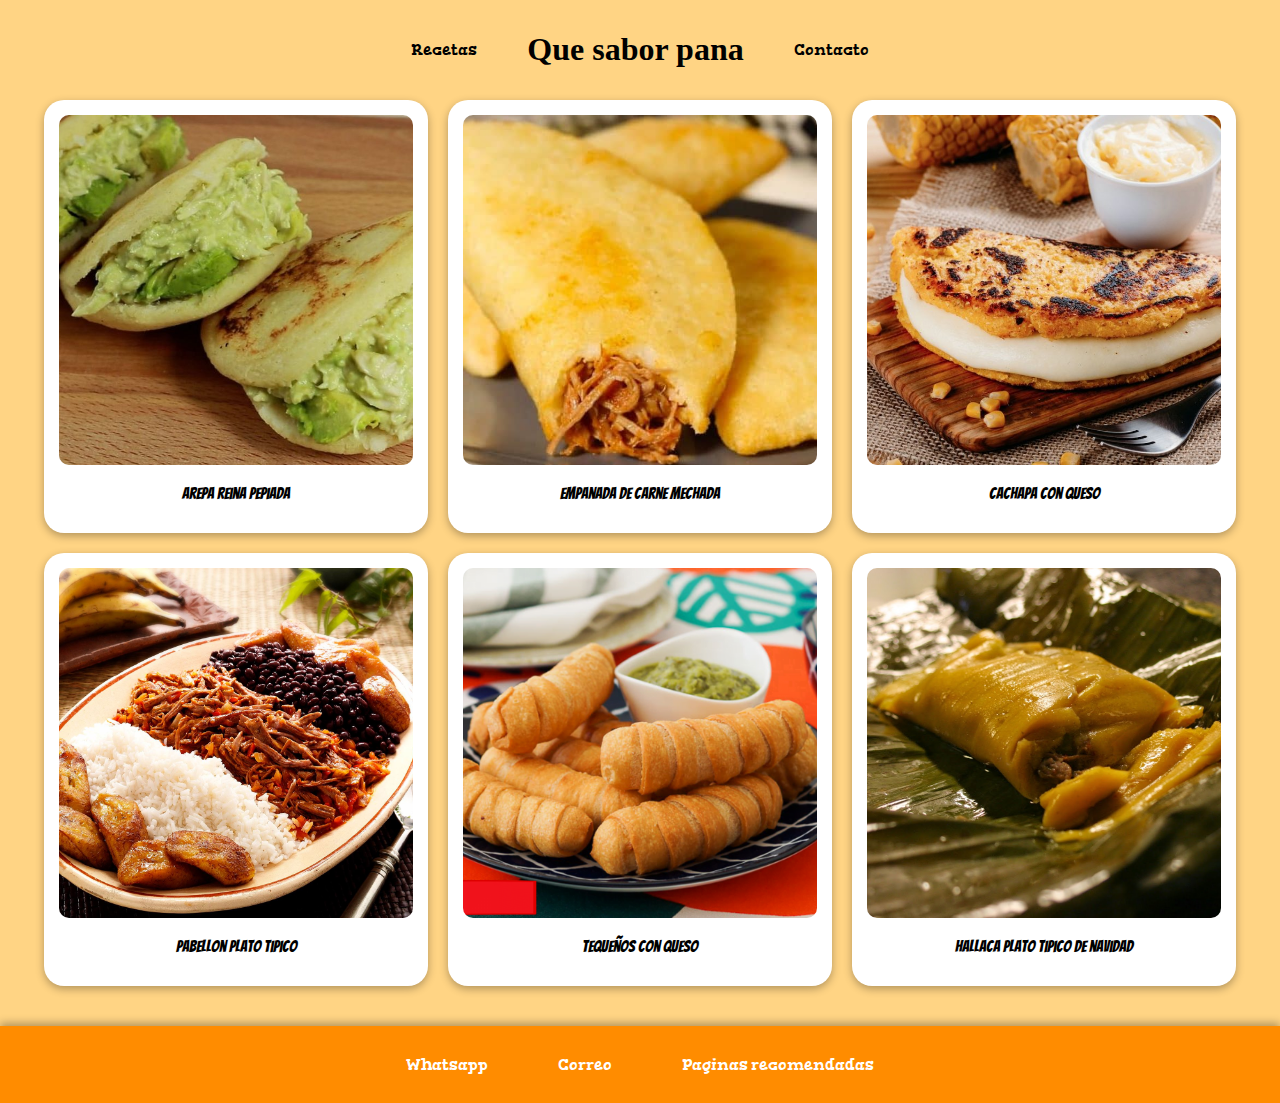
<file: index.html>
<!DOCTYPE html>
<html lang="es">
<head>
    <meta charset="UTF-8">
    <meta name="viewport" content="width=device-width, initial-scale=1.0">
    <meta name="description" content="comida barata de venezuela en madrid">
    <meta name="subject" content="comida venezolana barata">
    <meta name="meta" content="comida venezolana madrid">
    <meta name="meta" content="arepas">
    <meta name="lenguaje" content="español"> 
    <meta name="google-site-verification" content="lFz3gPcVx4a1f7v2nFZDGghhikL9WV9iJjgHAWcmXso" />
    <meta name="keywords" content="arepa,madrid,comida,venezolana,venezuela,barata">
    <meta name="robots" content="index,follow">
    <link rel="canonical" href="https://miguelangeldiazz.github.io">
    <link rel="stylesheet" href="index.css">
    <link rel="preconnect" href="https://fonts.googleapis.com">
    <link rel="preconnect" href="https://fonts.gstatic.com" crossorigin>
    <link href="https://fonts.googleapis.com/css2?family=Bangers&display=swap" rel="stylesheet">
    <link href="https://fonts.googleapis.com/css2?family=Gorditas:wght@400;700&display=swap" rel="stylesheet">
    <script type="application/ld+json">  
{ 
  "@context": "https://schema.org", 
  "@type": "BreadcrumbList", 
  "itemListElement": [ 
    { 
      "@type": "ListItem", 
      "position": 1, 
      "name": "Inicio", 
      "item": "https://miguelangeldiazz.github.io/index.html" 
    }
 ]
}
    </script>
    <title>Mi Pagina web</title>
    <!--Las keywords son ignoradas por Google y la mayoria de los buscadores-->
</head>
<body>
    <header>
        <nav>
            <ol>
                <li>Recetas</li>
                <h1>Que sabor pana</h1>
                <li>Contacto</li>
            </ol>
        </nav>
    </header>
<main>
    <section>
        <article>
            <a href="arepareina.html"><img src="./Imagenes/arepa reina.jpeg" alt="Arepa reina pepiada" width="20%"></a>
            <p>Arepa reina pepiada</p>
        </article>
        <article>
            <a href="empanada.html"><img src="./Imagenes/Empanada.jpg" alt="Empanada de carne mechada" width="20%"></a>
            <p>Empanada de carne mechada</p>
        </article>    
        <article>
            <a href="cachapa.html"><img src="./Imagenes/cachapa.jpg" alt="Cachapa con queso" width="20%"></a>
            <p>Cachapa con queso</p>
        </article>
        <article>
            <a href="pabellon.html"><img src="./Imagenes/pabellon.jpg" alt="pabellon carne, arroz, frijoles, tajadas de platano" width="20%"></a>
            <p>Pabellon plato tipico</p>
        </article>
        <article>
            <a href="tequeños.html"><img src="./Imagenes/tequeños.png" alt="Tequeños con queso" width="17%"></a>
            <p>Tequeños con queso</p>
        </article>
        <article>
            <a href="hallaca.html"><img src="./Imagenes/Hallaca.jpg" alt="Hallaca plato navideño" width="20%"></a>
            <p>Hallaca plato tipico de navidad</p>
        </article>
    </section>
</main>
</body>
<footer>
    <nav>
        <ol>
            <li>Whatsapp</li>
            <li>Correo</li>
            <li>Paginas recomendadas</li>
        </ol>
    </nav>
</footer> 

</html>
</file>
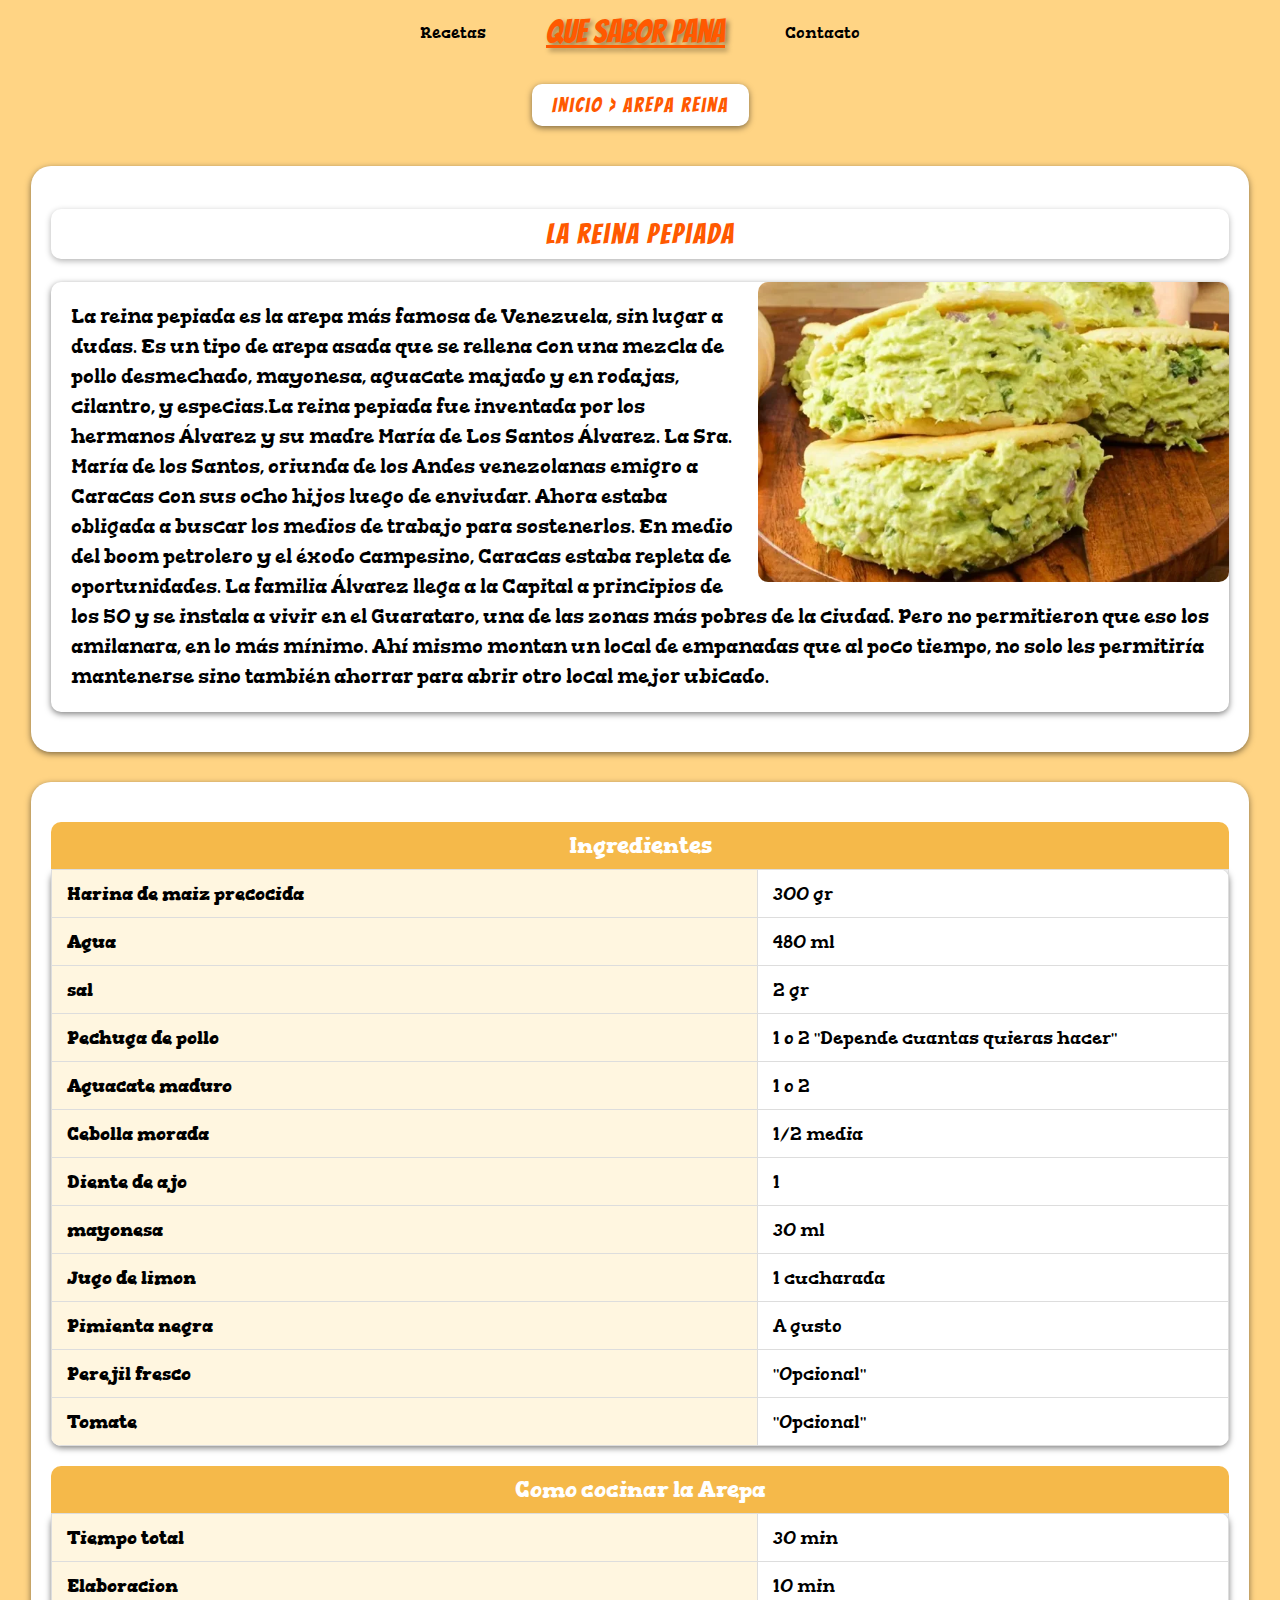
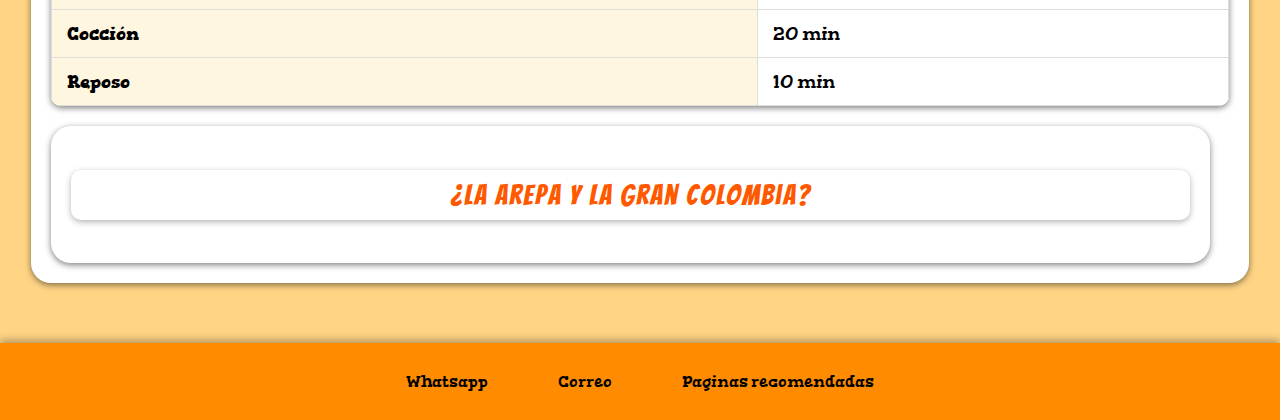
<file: arepareina.html>
<!DOCTYPE html>
<html lang="es">
<head>
    <meta charset="UTF-8">
    <meta name="viewport" content="width=device-width, initial-scale=1.0">
    <meta name="description" content="comida barata de venezuela en madrid">
    <meta name="subject" content="comida venezolana barata">
    <meta name="meta" content="comida venezolana madrid">
    <meta name="meta" content="arepas">
    <meta name="lenguaje" content="español"> 
    <meta name="keywords" content="arepa,madrid,comida,venezolana,venezuela,barata">
    <meta name="robots" content="index,follow">
    <link rel="canonical" href="https://miguelangeldiazz.github.io">
    <link rel="stylesheet" href="indexarepa.css">
    <link rel="preconnect" href="https://fonts.googleapis.com">
    <link rel="preconnect" href="https://fonts.gstatic.com" crossorigin>
    <link href="https://fonts.googleapis.com/css2?family=Bangers&display=swap" rel="stylesheet">
    <link href="https://fonts.googleapis.com/css2?family=Gorditas:wght@400;700&display=swap" rel="stylesheet">
    <link rel="icon" href="favicon.ico" type="image/x-icon">
    <script type="application/ld+json">
    {
        "@context": "https://schema.org",
        "@type": "WebPage",
        "name": "Arepa Reina Pepiada",
        "url": "https://miguelangeldiazz.github.io/arepareina.html",
        "description": "Receta completa de la Arepa Reina Pepiada, un clásico venezolano con pollo, aguacate y mayonesa.",
        "inLanguage": "es",
        "about": "Receta de Arepa Reina Pepiada.",
    }
    </script>
    <script type="application/ld+json">
    {
        "@context": "https://schema.org",
        "@type": "BreadcrumbList",
        "itemListElement": [
    {
        "@type": "ListItem",
        "position": 1,
        "name": "Inicio",
        "item": "https://miguelangeldiazz.github.io/"
    },
    {
        "@type": "ListItem",
        "position": 2,
        "name": "Arepa Reina Pepiada",
        "item": "https://miguelangeldiazz.github.io/arepareina.html"
    }
    ]
}
</script>
    <title>Arepa reina</title>
</head>
<body>
    <header>
        <nav>
            <ol>
                <li>Recetas</li>
                <li class="titulo"><a href="index.html">Que sabor pana</a></li>
                <li>Contacto</li>
            </ol>
        </nav>
    </header>
    <main>
        <nav class="breadcrumbs">
                <a href="https://miguelangeldiazz.github.io/">Inicio ></a> 
                <a href="https://miguelangeldiazz.github.io/arepareina.html"> Arepa reina</a> 
        </nav>
        <section>
            <article>
            <h2>La reina pepiada</h2>
            <img src="./Imagenes/reina2.webp" alt="REINA PEPIADA" width="20%">
            <p>La reina pepiada es la arepa más famosa de Venezuela, sin lugar a dudas. Es un tipo de arepa asada que se rellena con una mezcla de pollo desmechado, mayonesa, aguacate majado y en rodajas, cilantro, y especias.La reina pepiada fue inventada por los hermanos Álvarez y su madre María de Los Santos Álvarez. La Sra. María de los Santos, oriunda de los Andes venezolanas emigro a Caracas con sus ocho hijos luego de enviudar. Ahora estaba obligada a buscar los medios de trabajo para sostenerlos. En medio del boom petrolero y el éxodo campesino, Caracas estaba repleta de oportunidades. La familia Álvarez llega a la Capital a principios de los 50 y se instala a vivir en el Guarataro, una de las zonas más pobres de la ciudad. Pero no permitieron que eso los amilanara, en lo más mínimo. Ahí mismo montan un local de empanadas que al poco tiempo, no solo les permitiría mantenerse sino también ahorrar para abrir otro local mejor ubicado.</p>
            </article>
            <article>
                <table>
                    <caption>Ingredientes</caption>
                    <tr>
                        <th>Harina de maiz precocida</th>
                        <td>300 gr</td>
                    </tr>
                    <tr>
                        <th>Agua</th>
                        <td>480 ml</td>
                    </tr>
                    <tr>
                        <th>sal</th>
                        <td>2 gr</td>
                    </tr>
                    <tr>
                        <th>Pechuga de pollo</th>
                        <td>1 o 2 "Depende cuantas quieras hacer"</td>
                    </tr>
                    <tr>
                        <th>Aguacate maduro</th>
                        <td>1 o  2</td>
                    </tr>
                    <tr>
                        <th>Cebolla morada</th>
                        <td>1/2 media</td>
                    </tr>
                    <tr>
                        <th>Diente de ajo</th>
                        <td>1</td>
                    </tr>
                    <tr>
                        <th>mayonesa</th>
                        <td>30 ml</td>
                    </tr>
                    <tr>
                        <th>Jugo de limon</th>
                        <td>1 cucharada</td>
                    </tr><tr>
                        <th>Pimienta negra</th>
                        <td>A gusto</td>
                    </tr><tr>
                        <th>Perejil fresco</th>
                        <td>"Opcional"</td>
                    </tr><tr>
                        <th>Tomate</th>
                        <td>"Opcional"</td>
                    </tr>
                </table>
                <table>
                    <caption>Como cocinar la Arepa</caption>
                     <tr>
                        <th>Tiempo total</th>
                        <td>30 min</td>
                    </tr>
                     <tr>
                        <th>Elaboracion</th>
                        <td>10 min</td>
                    </tr>
                     <tr>
                        <th>Cocción</th>
                        <td>20 min</td>
                    </tr>
                    <tr>
                        <th>Reposo</th>
                        <td>10 min</td>
                    </tr>
                </table>
                <article>
                    <h2><a href="saberarepa.html">¿La arepa y la gran colombia?</a></h2>
                </article>
            </article>
        </section>
    </main>
    <footer>
    <nav>
        <ol>
            <li>Whatsapp</li>
            <li>Correo</li>
            <li>Paginas recomendadas</li>
        </ol>
</footer>
</body>
</html>
</file>
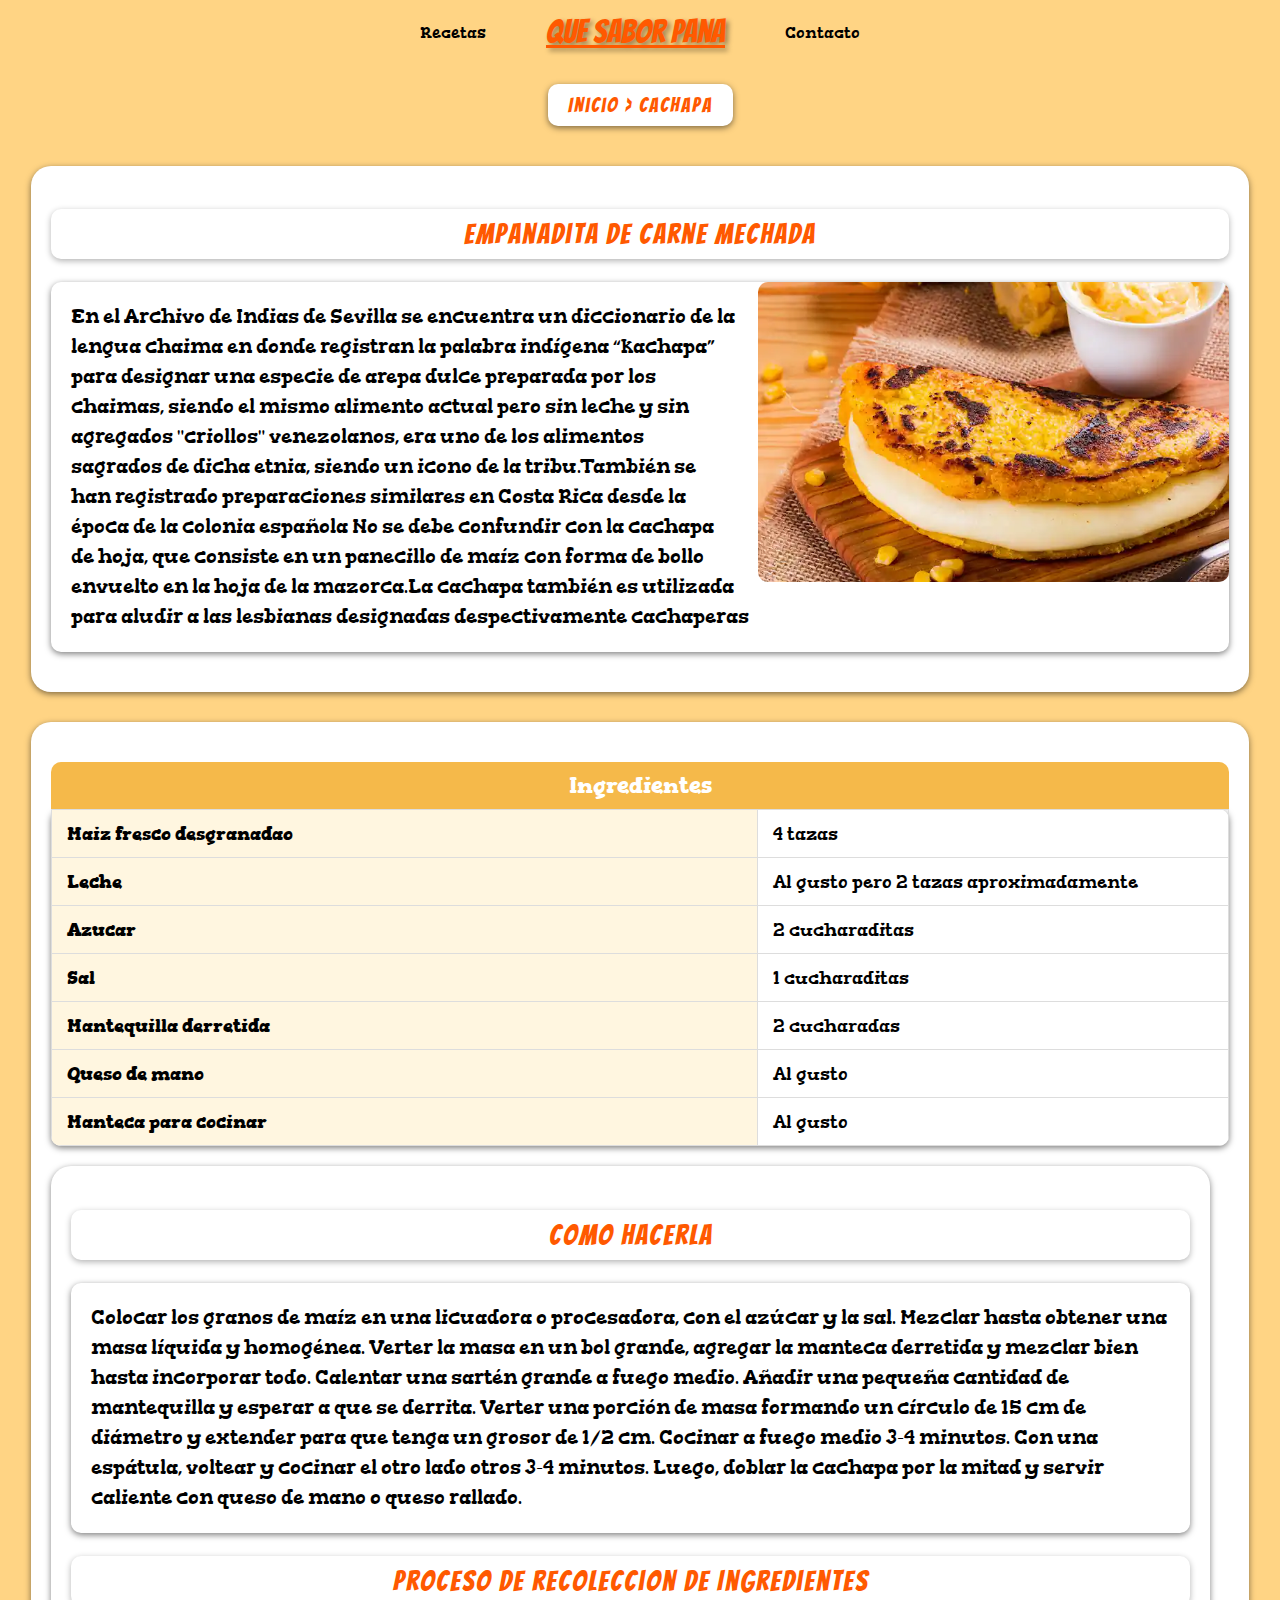
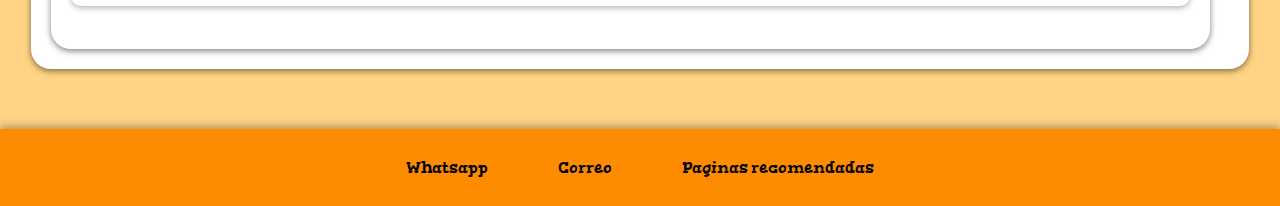
<file: cachapa.html>
<!DOCTYPE html>
<html lang="es">
<head>
    <meta charset="UTF-8">
    <meta name="viewport" content="width=device-width, initial-scale=1.0">
    <meta name="description" content="comida barata de venezuela en madrid">
    <meta name="subject" content="comida venezolana barata">
    <meta name="meta" content="comida venezolana madrid">
    <meta name="meta" content="arepas">
    <meta name="lenguaje" content="español"> 
    <meta name="keywords" content="arepa,madrid,comida,venezolana,venezuela,barata">
    <meta name="robots" content="index,follow">
    <link rel="canonical" href="index.html">
    <link rel="stylesheet" href="indexarepa.css">
    <link rel="canonical" href="https://miguelangeldiazz.github.io">
    <link rel="preconnect" href="https://fonts.googleapis.com">
    <link rel="preconnect" href="https://fonts.gstatic.com" crossorigin>
    <link href="https://fonts.googleapis.com/css2?family=Bangers&display=swap" rel="stylesheet">
    <link href="https://fonts.googleapis.com/css2?family=Gorditas:wght@400;700&display=swap" rel="stylesheet">
    <link rel="icon" href="favicon.ico" type="image/x-icon">
    <script type="application/ld+json">
{
    "@context": "https://schema.org",
    "@type": "WebPage",
    "name": "Cachapa con queso de mano",
    "url": "https://miguelangeldiazz.github.io/empanada.html",
    "description": "Cómo preparar una cachapa de maiz tierno con queso de mano.",
    "inLanguage": "es",
    "about": "Receta de la cachapa con queso tierno.",
}
    </script>
    <script type="application/ld+json">
    {
        "@context": "https://schema.org",
        "@type": "BreadcrumbList",
        "itemListElement": [
    {
        "@type": "ListItem",
        "position": 1,
        "name": "Inicio",
        "item": "https://miguelangeldiazz.github.io/"
    },
    {
        "@type": "ListItem",
        "position": 2,
        "name": "Arepa Reina Pepiada",
        "item": "https://miguelangeldiazz.github.io/arepareina.html"
    },
    {
        "@type": "ListItem",
        "position": 3,
        "name": "Simbolo arepa",
        "item": "https://miguelangeldiazz.github.io/saberarepa.html"
    },
    {
        "@type": "ListItem",
        "position": 4,
        "name": "empanada de carne mechada",
        "item": "https://miguelangeldiazz.github.io/empanada.html"
    },
    {
        "@type": "ListItem",
        "position": 5,
        "name": "beneficios de la harina de maiz",
        "item": "https://miguelangeldiazz.github.io/saberempanada.html"
    },
    {
        "@type": "ListItem",
        "position": 6,
        "name": "cachapa con queso",
        "item": "https://miguelangeldiazz.github.io/cachapa.html"
    }
    ]
}
    </script>
    <title>Cachapa con queso</title>
    
</head>
<body>
    <header>
        <nav>
            <ol>
                <li>Recetas</li>
                <li class="titulo"><a href="index.html">Que sabor pana</a></li>
                <li>Contacto</li>
            </ol>
        </nav>
    </header>
    <main>
        <nav class="breadcrumbs">
                <a href="https://miguelangeldiazz.github.io/">Inicio ></a> 
                <a href="https://miguelangeldiazz.github.io/cachapa.html"> Cachapa </a> 
        </nav>
        <section>
            <article>
            <h2>Empanadita de carne mechada</h2>
            <img src="./Imagenes/cachapa2.webp" alt="REINA PEPIADA" width="20%">
            <p>En el Archivo de Indias de Sevilla se encuentra un diccionario de la lengua chaima en donde registran la palabra indígena “kachapa” para designar una especie de arepa dulce preparada por los chaimas, siendo el mismo alimento actual pero sin leche y sin agregados "criollos" venezolanos, era uno de los alimentos sagrados de dicha etnia, siendo un icono de la tribu.También se han registrado preparaciones similares en Costa Rica desde la época de la colonia española No se debe confundir con la cachapa de hoja, que consiste en un panecillo de maíz con forma de bollo envuelto en la hoja de la mazorca.La cachapa también es utilizada para aludir a las lesbianas designadas despectivamente cachaperas</p>
        </article>
            <article>
                <table>
                    <caption>Ingredientes</caption>
                    <tr>
                        <th>Maiz fresco desgranadao</th>
                        <td>4 tazas</td>
                    </tr>
                    <tr>
                        <th>Leche</th>
                        <td>Al gusto pero 2 tazas aproximadamente</td>
                    </tr>
                    <tr>
                        <th>Azucar</th>
                        <td>2 cucharaditas</td>
                    </tr>
                    <tr>
                        <th>Sal</th>
                        <td>1 cucharaditas</td>
                    </tr>
                    <tr>
                        <th>Mantequilla derretida</th>
                        <td>2 cucharadas</td>
                    </tr>
                    <tr>
                        <th>Queso de mano</th>
                        <td>Al gusto</td>
                    </tr>
                    <tr>
                        <th>Manteca para cocinar</th>
                        <td>Al gusto</td>
                    </tr>
                </table>
                <article>
                    <h2>Como hacerla</h2>
                    <p>Colocar los granos de maíz en una licuadora o procesadora, con el azúcar y la sal. Mezclar hasta obtener una masa líquida y homogénea. Verter la masa en un bol grande, agregar la manteca derretida y mezclar bien hasta incorporar todo. Calentar una sartén grande a fuego medio. Añadir una pequeña cantidad de mantequilla y esperar a que se derrita. Verter una porción de masa formando un círculo de 15 cm de diámetro y extender para que tenga un grosor de  1/2 cm. Cocinar a fuego medio 3-4 minutos. Con una espátula, voltear y cocinar el otro lado otros 3-4 minutos. Luego, doblar la cachapa por la mitad y servir caliente con queso de mano o queso rallado. </p>
                    <h2 class="saber"><a href="sabercachapa.html">proceso de recoleccion de Ingredientes</a></h2>
                </article>
            </article>
        </section>
    </main>
    <footer>
    <nav>
        <ol>
            <li>Whatsapp</li>
            <li>Correo</li>
            <li>Paginas recomendadas</li>
        </ol>
</footer>
</body>

</html>
</file>
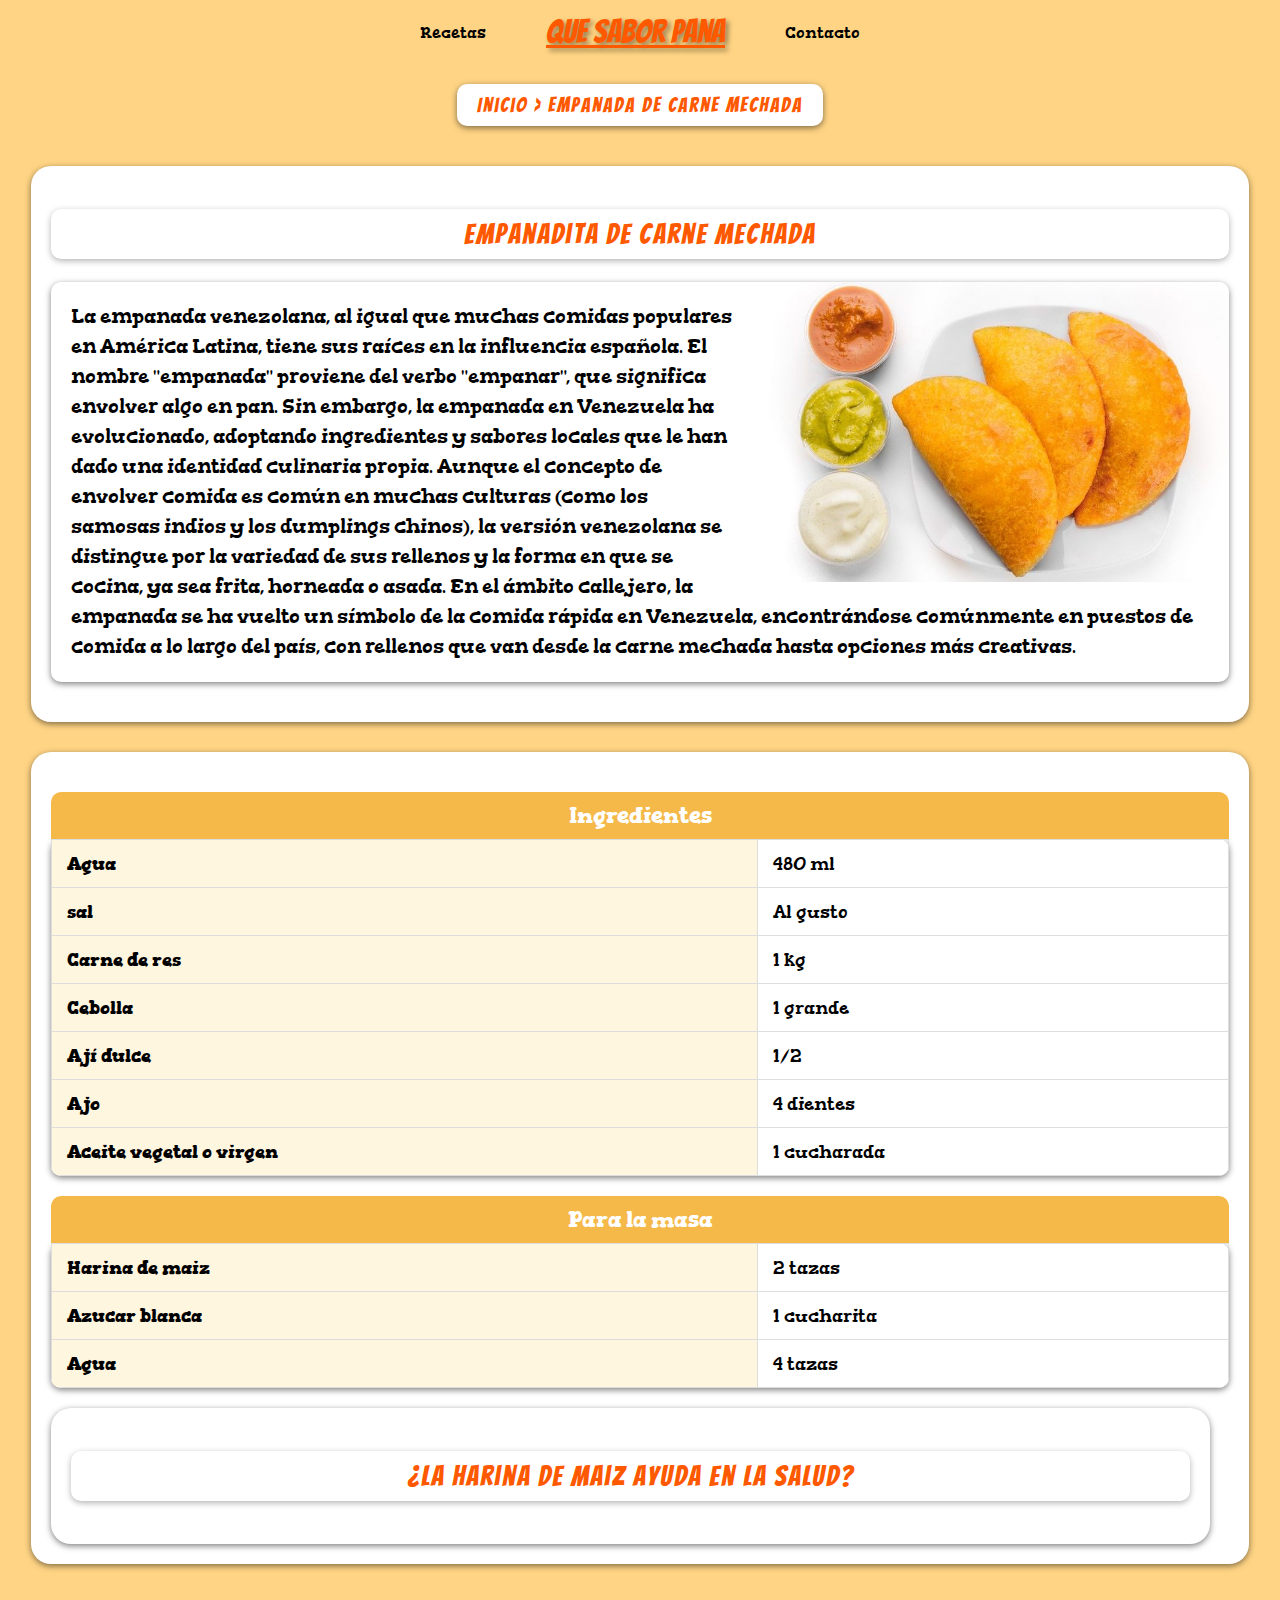
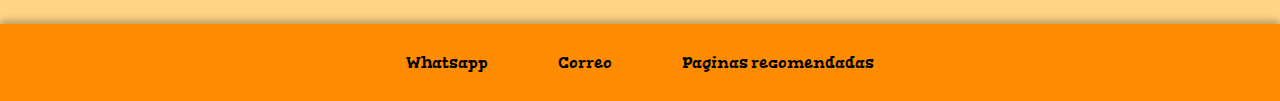
<file: empanada.html>
<!DOCTYPE html>
<html lang="es">
<head>
    <meta charset="UTF-8">
    <meta name="viewport" content="width=device-width, initial-scale=1.0">
    <meta name="description" content="comida barata de venezuela en madrid">
    <meta name="subject" content="comida venezolana barata">
    <meta name="meta" content="comida venezolana madrid">
    <meta name="meta" content="arepas">
    <meta name="lenguaje" content="español"> 
    <meta name="keywords" content="arepa,madrid,comida,venezolana,venezuela,barata">
    <meta name="robots" content="index,follow">
    <link rel="canonical" href="https://miguelangeldiazz.github.io">
    <link rel="stylesheet" href="indexarepa.css">
    <link rel="preconnect" href="https://fonts.googleapis.com">
    <link rel="preconnect" href="https://fonts.gstatic.com" crossorigin>
    <link href="https://fonts.googleapis.com/css2?family=Bangers&display=swap" rel="stylesheet">
    <link href="https://fonts.googleapis.com/css2?family=Gorditas:wght@400;700&display=swap" rel="stylesheet">
    <link rel="icon" href="favicon.ico" type="image/x-icon">
    <script type="application/ld+json">
{
    "@context": "https://schema.org",
    "@type": "WebPage",
    "name": "Empanada de carne mechada",
    "url": "https://miguelangeldiazz.github.io/empanada.html",
    "description": "Cómo preparar una empanada venezolana de carne mechada.",
    "inLanguage": "es",
    "keywords": "empanada venezolana, empanada de carne mechada, recetas venezolanas",
    "about": "Receta de empanada venezolana de carne mechada.",
}
    </script>
    <script type="application/ld+json">
    {
        "@context": "https://schema.org",
        "@type": "BreadcrumbList",
        "itemListElement": [
    {
        "@type": "ListItem",
        "position": 1,
        "name": "Inicio",
        "item": "https://miguelangeldiazz.github.io/"
    },
    {
        "@type": "ListItem",
        "position": 2,
        "name": "Arepa Reina Pepiada",
        "item": "https://miguelangeldiazz.github.io/arepareina.html"
    },
    {
        "@type": "ListItem",
        "position": 3,
        "name": "Simbolo arepa",
        "item": "https://miguelangeldiazz.github.io/saberarepa.html"
    },
    {
        "@type": "ListItem",
        "position": 4,
        "name": "empanada de carne mechada",
        "item": "https://miguelangeldiazz.github.io/empanada.html"
    }
    ]
}
</script>
<title>Empanada de mechada</title>
</head>
<body>
    <header>
        <nav>
            <ol>
                <li>Recetas</li>
                <li class="titulo"><a href="index.html">Que sabor pana</a></li>
                <li>Contacto</li>
            </ol>
        </nav>
    </header>
    <main>
        <nav class="breadcrumbs">
                <a href="https://miguelangeldiazz.github.io/">Inicio ></a> 
                <a href="https://miguelangeldiazz.github.io/empanada.html"> Empanada de carne mechada </a> 

        </nav>
        <section>
            <article>
            <h2>Empanadita de carne mechada</h2>
            <img src="./Imagenes/empanadasss.jpg" alt="REINA PEPIADA" width="20%">
            <p>La empanada venezolana, al igual que muchas comidas populares en América Latina, tiene sus raíces en la influencia española. El nombre "empanada" proviene del verbo "empanar", que significa envolver algo en pan. Sin embargo, la empanada en Venezuela ha evolucionado, adoptando ingredientes y sabores locales que le han dado una identidad culinaria propia. Aunque el concepto de envolver comida es común en muchas culturas (como los samosas indios y los dumplings chinos), la versión venezolana se distingue por la variedad de sus rellenos y la forma en que se cocina, ya sea frita, horneada o asada. En el ámbito callejero, la empanada se ha vuelto un símbolo de la comida rápida en Venezuela, encontrándose comúnmente en puestos de comida a lo largo del país, con rellenos que van desde la carne mechada hasta opciones más creativas.</p>
            </article>
            <article>
                <table>
                    <caption>Ingredientes</caption>
                    <tr>
                        <th>Agua</th>
                        <td>480 ml</td>
                    </tr>
                    <tr>
                        <th>sal</th>
                        <td>Al gusto</td>
                    </tr>
                    <tr>
                        <th>Carne de res</th>
                        <td>1 kg</td>
                    </tr>
                    <tr>
                        <th>Cebolla</th>
                        <td>1 grande</td>
                    </tr>
                    <tr>
                        <th>Ají dulce</th>
                        <td>1/2</td>
                    </tr>
                    <tr>
                        <th>Ajo</th>
                        <td>4 dientes</td>
                    </tr>
                    <tr>
                        <th>Aceite vegetal o virgen</th>
                        <td>1 cucharada</td>
                    </tr>
                    <tr>
                </table>
                <table>
                    <caption>Para la masa</caption>
                    <tr>
                        <th>Harina de maiz</th>
                        <td>2 tazas</td>
                    </tr>
                    <tr>
                        <th>Azucar blanca</th>
                        <td>1 cucharita</td>
                    </tr>
                    <tr>
                        <th>Agua</th>
                        <td>4 tazas</td>
                    </tr>
                </table>
                <article>
                    <h2><a href="saberempanada.html">¿La harina de maiz ayuda en la salud?</a></h2>
                </article>
            </article>
        </section>
    </main>
    <footer>
    <nav>
        <ol>
            <li>Whatsapp</li>
            <li>Correo</li>
            <li>Paginas recomendadas</li>
        </ol>
</footer>
</body>
</html>
</file>
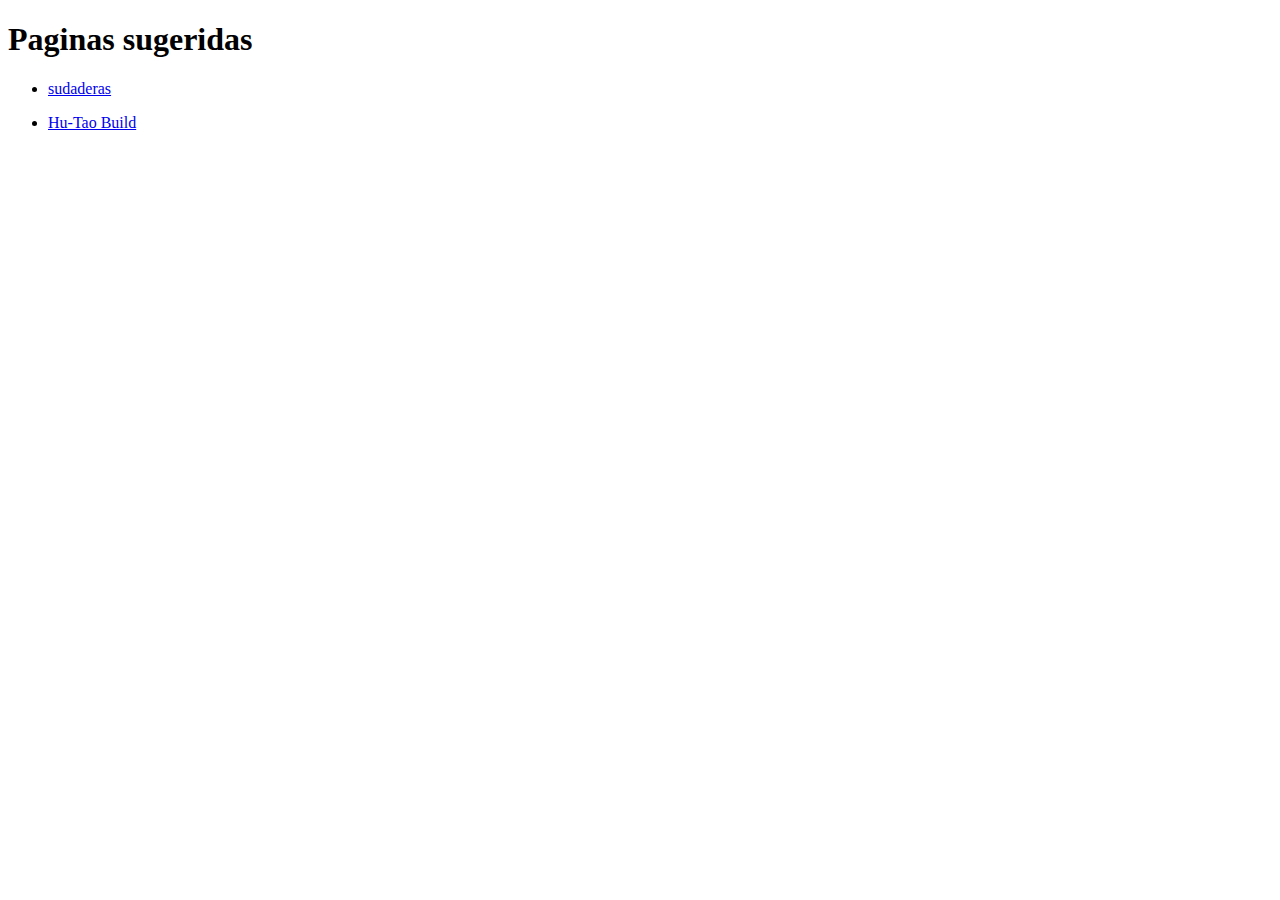
<file: enlace.html>
<!DOCTYPE html>
<html lang="es">
<head>
    <meta charset="UTF-8">
    <meta name="viewport" content="width=device-width, initial-scale=1.0">
    <title>Enlaces</title>
</head>
<h1>Paginas sugeridas</h1>
<nav>
    <ul>
        <li><a href="https://hylankarcenty1.github.io/">sudaderas</a></li>
    </ul>
    <ul>
        <li><a href="https://yoelabr.github.io/">Hu-Tao Build</a></li>
    </ul>
</nav>
<body>
    
</body>
</html>
</file>
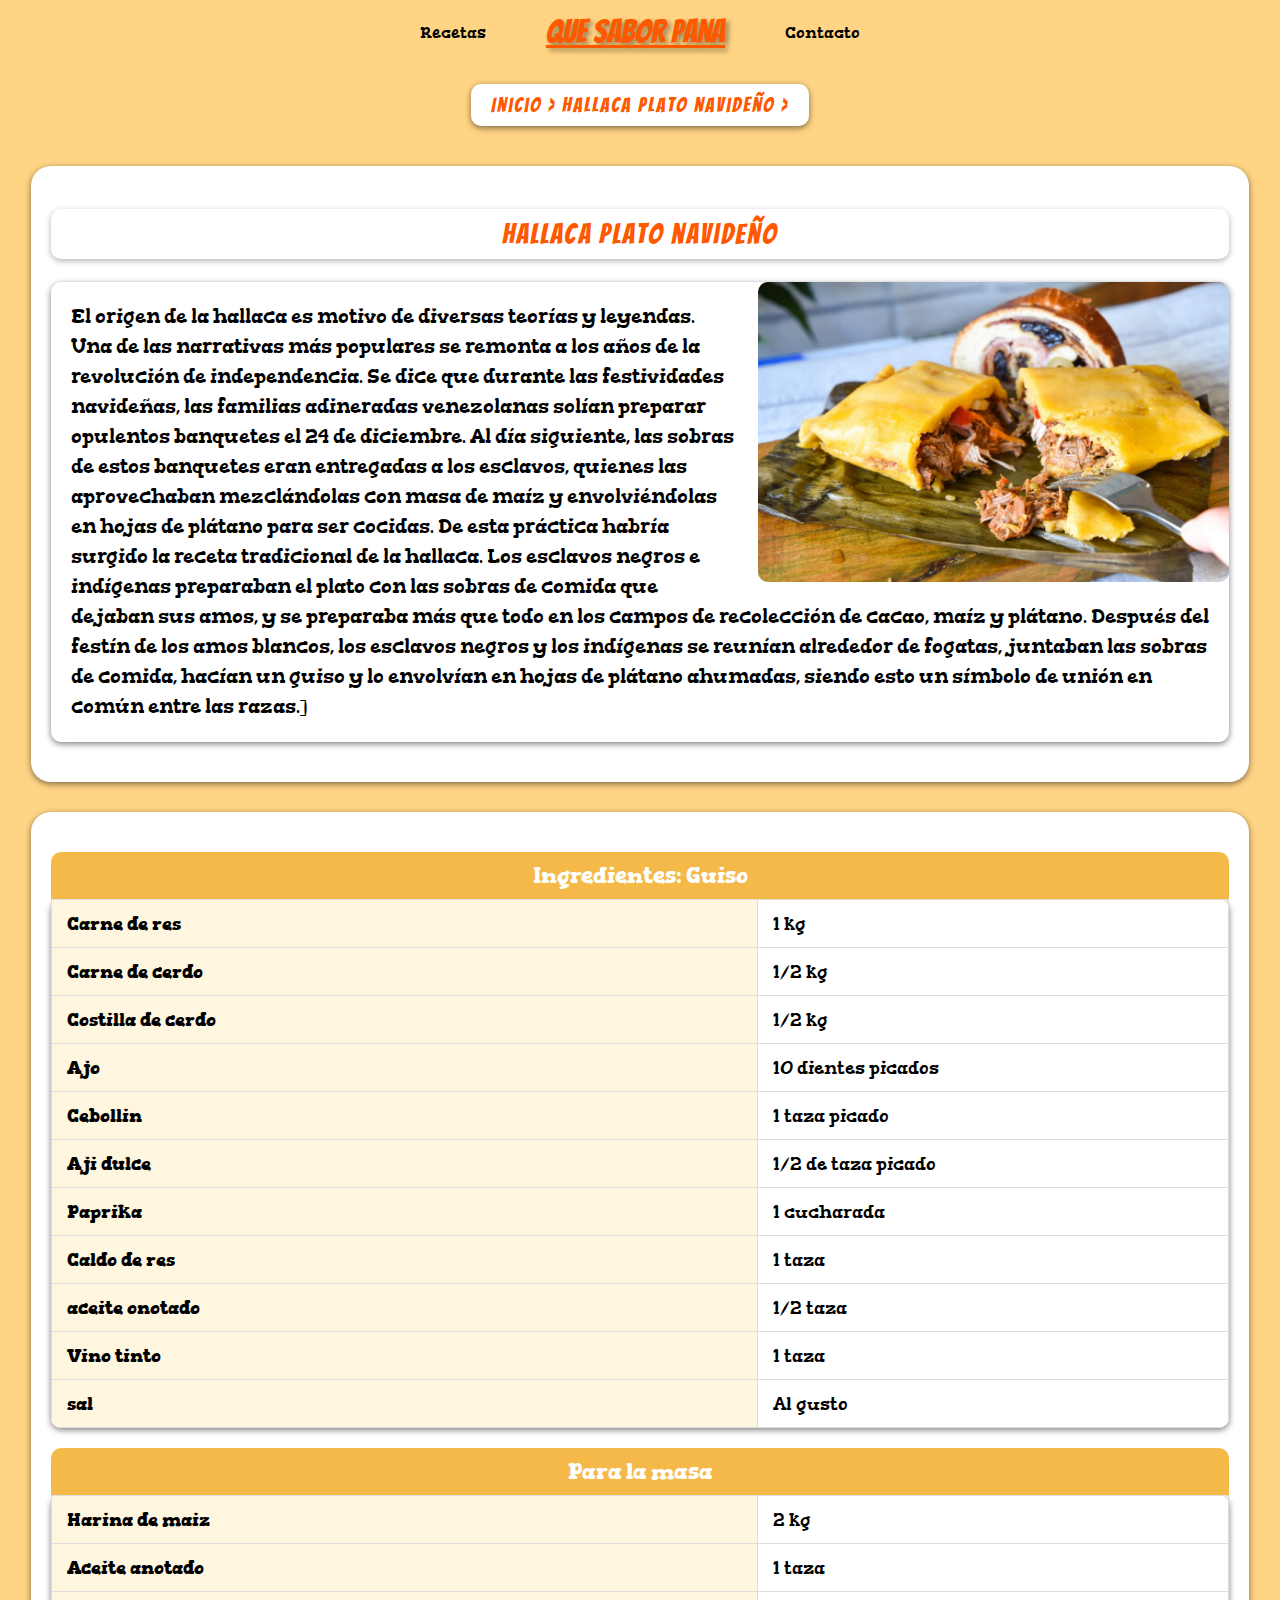
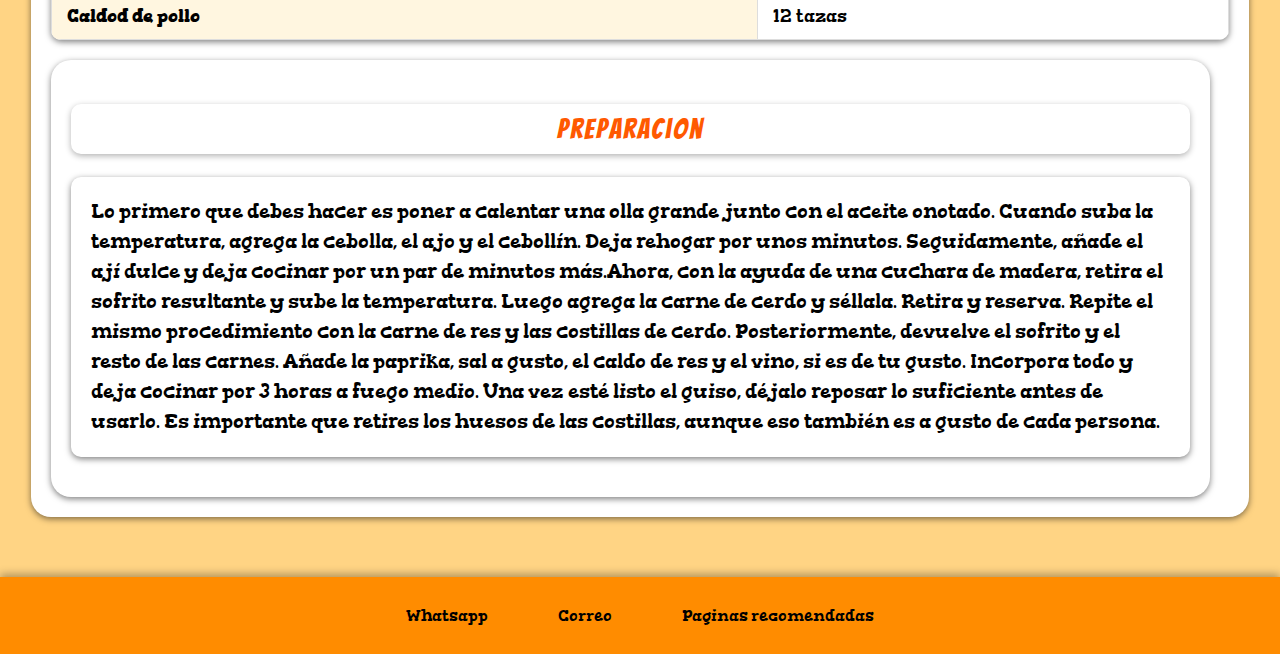
<file: hallaca.html>
<!DOCTYPE html>
<html lang="es">
<head>
    <meta charset="UTF-8">
    <meta name="viewport" content="width=device-width, initial-scale=1.0">
    <meta name="description" content="comida barata de venezuela en madrid">
    <meta name="subject" content="comida venezolana barata">
    <meta name="meta" content="comida venezolana madrid">
    <meta name="meta" content="arepas">
    <meta name="lenguaje" content="español"> 
    <meta name="keywords" content="arepa,madrid,comida,venezolana,venezuela,barata">
    <meta name="robots" content="index,follow">
    <link rel="canonical" href="https://miguelangeldiazz.github.io">
    <link rel="stylesheet" href="indexarepa.css">
    <link rel="preconnect" href="https://fonts.googleapis.com">
    <link rel="preconnect" href="https://fonts.gstatic.com" crossorigin>
    <link href="https://fonts.googleapis.com/css2?family=Bangers&display=swap" rel="stylesheet">
    <link href="https://fonts.googleapis.com/css2?family=Gorditas:wght@400;700&display=swap" rel="stylesheet">
    <link rel="icon" href="favicon.ico" type="image/x-icon">
    <script type="application/ld+json">
{
    "@context": "https://schema.org",
    "@type": "WebPage",
    "name": "Hallaca, Plato navideño",
    "url": "https://miguelangeldiazz.github.io/empanada.html",
    "description": "Cómo preparar e ingredientes para hacer una hallaca.",
    "inLanguage": "es",
    "keywords": "hallaca venezolana, Plato tipico navideño, recetas venezolanas.",
    "about": "Receta de plato tipico navideño hallaca",
}
    </script>
    <script type="application/ld+json">
    {
        "@context": "https://schema.org",
        "@type": "BreadcrumbList",
        "itemListElement": [
    {
        "@type": "ListItem",
        "position": 1,
        "name": "Inicio",
        "item": "https://miguelangeldiazz.github.io/"
    },
    {
        "@type": "ListItem",
        "position": 2,
        "name": "Arepa Reina Pepiada",
        "item": "https://miguelangeldiazz.github.io/arepareina.html"
    },
    {
        "@type": "ListItem",
        "position": 3,
        "name": "Simbolo arepa",
        "item": "https://miguelangeldiazz.github.io/saberarepa.html"
    },
    {
        "@type": "ListItem",
        "position": 4,
        "name": "empanada de carne mechada",
        "item": "https://miguelangeldiazz.github.io/empanada.html"
    },
    {
        "@type": "ListItem",
        "position": 5,
        "name": "beneficios de la harina de maiz",
        "item": "https://miguelangeldiazz.github.io/saberempanada.html"
    },
    {
        "@type": "ListItem",
        "position": 6,
        "name": "cachapa con queso",
        "item": "https://miguelangeldiazz.github.io/cachapa.html"
    },
    {
        "@type": "ListItem",
        "position": 7,
        "name": "Recoleccion de ingredientes",
        "item": "https://miguelangeldiazz.github.io/sabercachapa.html"
    },
    {
        "@type": "ListItem",
        "position": 8,
        "name": "Pabellon plato tipico",
        "item": "https://miguelangeldiazz.github.io/pabellon.html"
    },
    {
        "@type": "ListItem",
        "position": 9,
        "name": "Tequeño con queso",
        "item": "https://miguelangeldiazz.github.io/tequeños.html"
    },
    {
        "@type": "ListItem",
        "position": 10,
        "name": "Hallaca plato tipico navideño",
        "item": "https://miguelangeldiazz.github.io/hallaca.html"
    }
    ]
}
    </script>
    <title>Hallaca plato navideño</title>
</head>
<body>
    <header>
        <nav>
            <ol>
                <li>Recetas</li>
                <li class="titulo"><a href="index.html">Que sabor pana</a></li>
                <li>Contacto</li>
            </ol>
        </nav>
    </header>
    <main>
        <nav class="breadcrumbs">
                <a href="https://miguelangeldiazz.github.io/">Inicio ></a> 
                <a href="https://miguelangeldiazz.github.io/hallaca.html"> Hallaca plato navideño ></a> 
        </nav>
        <section>
            <article>
            <h2>Hallaca Plato navideño</h2>
            <img src="./Imagenes/hallaca2.webp" alt="REINA PEPIADA" width="20%">
            <p>El origen de la hallaca es motivo de diversas teorías y leyendas. Una de las narrativas más populares se remonta a los años de la revolución de independencia. Se dice que durante las festividades navideñas, las familias adineradas venezolanas solían preparar opulentos banquetes el 24 de diciembre. Al día siguiente, las sobras de estos banquetes eran entregadas a los esclavos, quienes las aprovechaban mezclándolas con masa de maíz y envolviéndolas en hojas de plátano para ser cocidas. De esta práctica habría surgido la receta tradicional de la hallaca. Los esclavos negros e indígenas preparaban el plato con las sobras de comida que dejaban sus amos, y se preparaba más que todo en los campos de recolección de cacao, maíz y plátano. Después del festín de los amos blancos, los esclavos negros y los indígenas se reunían alrededor de fogatas, juntaban las sobras de comida, hacían un guiso y lo envolvían en hojas de plátano ahumadas, siendo esto un símbolo de unión en común entre las razas.]</p>
            </article>
            <article>
                <table>
                    <caption>Ingredientes: Guiso</caption>
                    <tr>
                        <th>Carne de res</th>
                        <td>1 kg</td>
                    </tr>
                    <tr>
                        <th>Carne de cerdo</th>
                        <td>1/2 kg</td>
                    </tr>
                    <tr>
                        <th>Costilla de cerdo</th>
                        <td>1/2 kg</td>
                    </tr>
                    <tr>
                        <th>Ajo</th>
                        <td>10 dientes picados</td>
                    </tr>
                    <tr>
                        <th>Cebollin</th>
                        <td>1 taza picado</td>
                    </tr>
                    <tr>
                        <th>Aji dulce</th>
                        <td>1/2 de taza picado</td>
                    </tr>
                    <tr>
                        <th>Paprika</th>
                        <td>1 cucharada</td>
                    </tr>
                     <tr>
                        <th>Caldo de res</th>
                        <td>1 taza</td>
                    </tr> <tr>
                        <th>aceite onotado</th>
                        <td>1/2 taza</td>
                    </tr> <tr>
                        <th>Vino tinto</th>
                        <td>1 taza</td>
                    </tr>
                     <tr>
                        <th>sal</th>
                        <td>Al gusto</td>
                    </tr>
                </table>
                <table>
                    <caption>Para la masa</caption>
                    <tr>
                        <th>Harina de maiz</th>
                        <td>2 kg</td>
                    </tr>
                    <tr>
                        <th>Aceite anotado</th>
                        <td>1 taza</td>
                    </tr>
                    <tr>
                        <th>Caldod de pollo</th>
                        <td>12 tazas</td>
                    </tr>
                </table>
                <article>
                    <h2>Preparacion</h2>
                    <p>Lo primero que debes hacer es poner a calentar una olla grande junto con el aceite onotado. Cuando suba la temperatura, agrega la cebolla, el ajo y el cebollín. Deja rehogar por unos minutos. Seguidamente, añade el ají dulce y deja cocinar por un par de minutos más.Ahora, con la ayuda de una cuchara de madera, retira el sofrito resultante y sube la temperatura. Luego agrega la carne de cerdo y séllala. Retira y reserva. Repite el mismo procedimiento con la carne de res y las costillas de cerdo. Posteriormente, devuelve el sofrito y el resto de las carnes. Añade la paprika, sal a gusto, el caldo de res y el vino, si es de tu gusto. Incorpora todo y deja cocinar por 3 horas a fuego medio. Una vez esté listo el guiso, déjalo reposar lo suficiente antes de usarlo. Es importante que retires los huesos de las costillas, aunque eso también es a gusto de cada persona.</p>
                </article>
            </article>
        </section>
    </main>
</body>
<footer>
    <nav>
        <ol>
            <li>Whatsapp</li>
            <li>Correo</li>
            <li>Paginas recomendadas</li>
        </ol>
</footer>
</html>
</file>
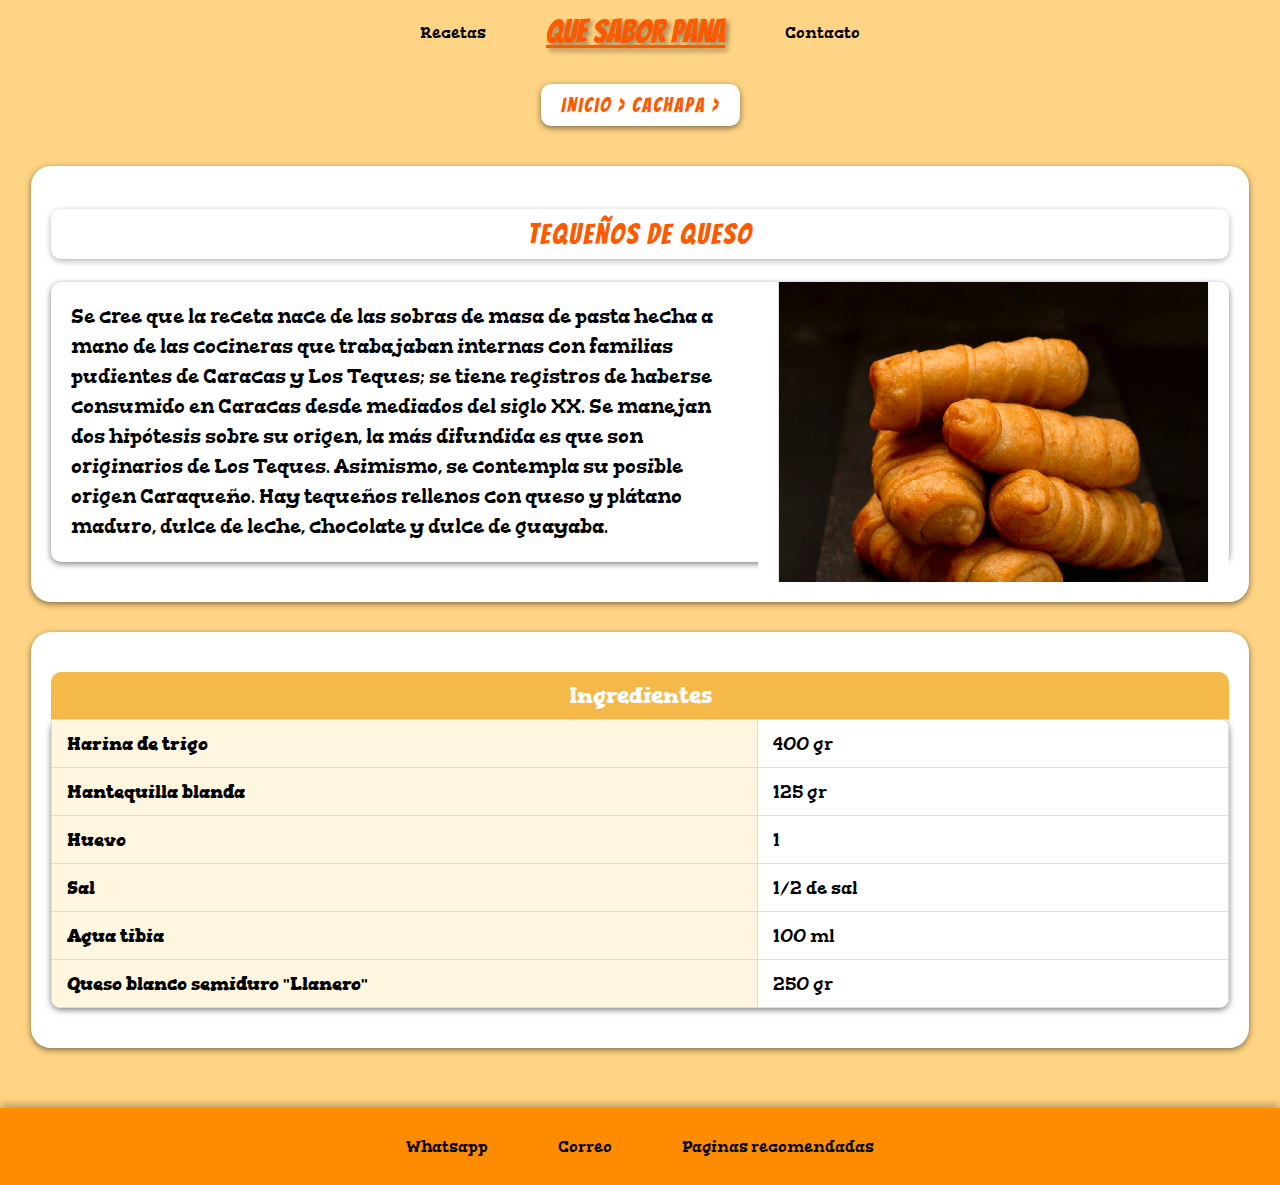
<file: pabellon.html>
<!DOCTYPE html>
<html lang="es">
<head>
    <meta charset="UTF-8">
    <meta name="viewport" content="width=device-width, initial-scale=1.0">
    <meta name="description" content="comida barata de venezuela en madrid">
    <meta name="subject" content="comida venezolana barata">
    <meta name="meta" content="comida venezolana madrid">
    <meta name="meta" content="arepas">
    <meta name="lenguaje" content="español"> 
    <meta name="keywords" content="arepa,madrid,comida,venezolana,venezuela,barata">
    <meta name="robots" content="index,follow">
    <link rel="canonical" href="https://miguelangeldiazz.github.io">
    <link rel="stylesheet" href="indexarepa.css">
    <link rel="preconnect" href="https://fonts.googleapis.com">
    <link rel="preconnect" href="https://fonts.gstatic.com" crossorigin>
    <link href="https://fonts.googleapis.com/css2?family=Bangers&display=swap" rel="stylesheet">
    <link href="https://fonts.googleapis.com/css2?family=Gorditas:wght@400;700&display=swap" rel="stylesheet">
    <link rel="icon" href="favicon.ico" type="image/x-icon">
    <script type="application/ld+json">
{
    "@context": "https://schema.org",
    "@type": "WebPage",
    "name": "tequeño el mejor plato para compartir",
    "url": "https://miguelangeldiazz.github.io/empanada.html",
    "description": "Cómo preparar el tequeño para fiestas o reuniones",
    "inLanguage": "es",
    "keywords": "tqueños venezolana, Plato tipico en fiestas, recetas venezolanas.",
    "about": "Receta del tequeño",
}
    </script>
    <script type="application/ld+json">
    {
        "@context": "https://schema.org",
        "@type": "BreadcrumbList",
        "itemListElement": [
    {
        "@type": "ListItem",
        "position": 1,
        "name": "Inicio",
        "item": "https://miguelangeldiazz.github.io/"
    },
    {
        "@type": "ListItem",
        "position": 2,
        "name": "Arepa Reina Pepiada",
        "item": "https://miguelangeldiazz.github.io/arepareina.html"
    },
    {
        "@type": "ListItem",
        "position": 3,
        "name": "Simbolo arepa",
        "item": "https://miguelangeldiazz.github.io/saberarepa.html"
    },
    {
        "@type": "ListItem",
        "position": 4,
        "name": "empanada de carne mechada",
        "item": "https://miguelangeldiazz.github.io/empanada.html"
    },
    {
        "@type": "ListItem",
        "position": 5,
        "name": "beneficios de la harina de maiz",
        "item": "https://miguelangeldiazz.github.io/saberempanada.html"
    },
    {
        "@type": "ListItem",
        "position": 6,
        "name": "cachapa con queso",
        "item": "https://miguelangeldiazz.github.io/cachapa.html"
    },
    {
        "@type": "ListItem",
        "position": 7,
        "name": "Recoleccion de ingredientes",
        "item": "https://miguelangeldiazz.github.io/sabercachapa.html"
    },
    {
        "@type": "ListItem",
        "position": 8,
        "name": "Pabellon plato tipico",
        "item": "https://miguelangeldiazz.github.io/pabellon.html"
    },
    {
        "@type": "ListItem",
        "position": 9,
        "name": "Tequeño con queso",
        "item": "https://miguelangeldiazz.github.io/tequeños.html"
    }
    ]
}
    </script>
    <title>Tequeños</title>
</head>
<body>
    <header>
        <nav>
            <ol>
                <li>Recetas</li>
                <li class="titulo"><a href="index.html">Que sabor pana</a></li>
                <li>Contacto</li>
            </ol>
        </nav>
    </header>
    <main>
        <nav class="breadcrumbs">
                <a href="https://miguelangeldiazz.github.io/">Inicio ></a> 
                <a href="https://miguelangeldiazz.github.io/tequeños.html"> Cachapa ></a> 
        </nav>
        <section>
            <article>
            <h2>Tequeños de queso</h2>
            <img src="./Imagenes/tequeños2.png" alt="REINA PEPIADA" width="20%">
            <p>Se cree que la receta nace de las sobras de masa de pasta hecha a mano de las cocineras que trabajaban internas con familias pudientes de Caracas y Los Teques; se tiene registros de haberse consumido en Caracas desde mediados del siglo XX. Se manejan dos hipótesis sobre su origen, la más difundida es que son originarios de Los Teques. Asimismo, se contempla su posible origen Caraqueño. Hay tequeños rellenos con queso y plátano maduro, dulce de leche, chocolate y dulce de guayaba.</p>
            </article>
            <article>
                <table>
                    <caption>Ingredientes</caption>
                    <tr>
                        <th>Harina de trigo</th>
                        <td>400 gr</td>
                    </tr>
                    <tr>
                        <th>Mantequilla blanda</th>
                        <td>125 gr</td>
                    </tr>
                    <tr>
                        <th>Huevo</th>
                        <td>1 </td>
                    </tr>
                    <tr>
                        <th>Sal</th>
                        <td>1/2 de sal</td>
                    </tr>
                    <tr>
                        <th>Agua tibia</th>
                        <td>100 ml</td>
                    </tr>
                    <tr>
                        <th>Queso blanco semiduro "Llanero"</th>
                        <td>250 gr</td>
                    </tr>
                </table>
            </article>
        </section>
    </main>
</body>
<footer>
    <nav>
        <ol>
            <li>Whatsapp</li>
            <li>Correo</li>
            <li>Paginas recomendadas</li>
        </ol>
</footer>
</html>
</file>
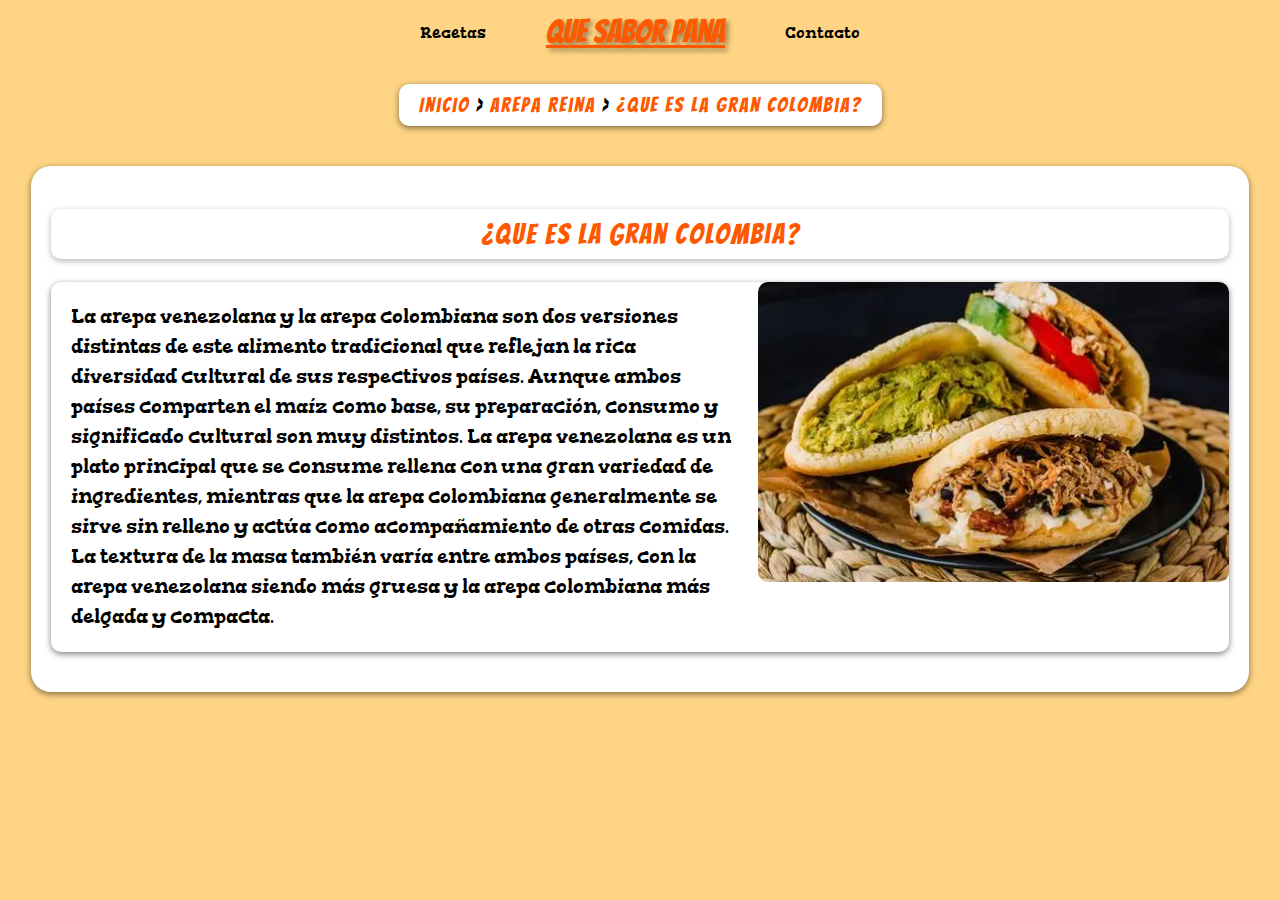
<file: saberarepa.html>
<!DOCTYPE html>
<html lang="en">
<head>
    <meta charset="UTF-8">
    <meta name="viewport" content="width=device-width, initial-scale=1.0">
    <meta name="description" content="comida barata de venezuela en madrid">
    <meta name="subject" content="comida venezolana barata">
    <meta name="meta" content="comida venezolana madrid">
    <meta name="meta" content="arepas">
    <meta name="lenguaje" content="español"> 
    <meta name="keywords" content="arepa,madrid,comida,venezolana,venezuela,barata">
    <meta name="robots" content="index,follow">
    <link rel="stylesheet" href="indexarepa.css">
    <link rel="canonical" href="https://miguelangeldiazz.github.io">
    <link rel="preconnect" href="https://fonts.googleapis.com">
    <link rel="preconnect" href="https://fonts.gstatic.com" crossorigin>
    <link href="https://fonts.googleapis.com/css2?family=Bangers&display=swap" rel="stylesheet">
    <link href="https://fonts.googleapis.com/css2?family=Gorditas:wght@400;700&display=swap" rel="stylesheet">
    <link rel="icon" href="favicon.ico" type="image/x-icon">
    <script type="application/ld+json">
    {
        "@context": "https://schema.org",
        "@type": "WebPage",
        "name": "arepa simbolo",
        "url": "https://miguelangeldiazz.github.io/saberarepa.html",
        "description": "Por que es un simbolo la arepa?",
        "inLanguage": "es",
        "about": "La arepa y la gran colombia",
    }
    </script>
    <script type="application/ld+json">
    {
        "@context": "https://schema.org",
        "@type": "BreadcrumbList",
        "itemListElement": [
    {
        "@type": "ListItem",
        "position": 1,
        "name": "Inicio",
        "item": "https://miguelangeldiazz.github.io/"
    },
    {
        "@type": "ListItem",
        "position": 2,
        "name": "Arepa Reina Pepiada",
        "item": "https://miguelangeldiazz.github.io/arepareina.html"
    },
    {
        "@type": "ListItem",
        "position": 3,
        "name": "Simbolo arepa",
        "item": "https://miguelangeldiazz.github.io/saberarepa.html"
    }
    ]
}
</script>
    <title>SaberArepa</title>
</head>
<body>
    <header>
        <nav>
            <ol>
                <li>Recetas</li>
                <li class="titulo"><a href="index.html">Que sabor pana</a></li>
                <li>Contacto</li>
            </ol>
        </nav>
    </header>
    <main>
        <nav class="breadcrumbs">
                <a href="https://miguelangeldiazz.github.io/">Inicio</a> >
                <a href="https://miguelangeldiazz.github.io/arepareina.html">Arepa Reina</a> >
                <a href="https://miguelangeldiazz.github.io/saberarepa.html">¿Que es la gran colombia?</a>
        </nav>
        <section>
            <article>
                <h2>¿Que es la gran colombia?</h2>
                <img src="./Imagenes/OIP.webp" alt="arepas">
                <p>La arepa venezolana y la arepa colombiana son dos versiones distintas de este alimento tradicional que reflejan la rica diversidad cultural de sus respectivos países. Aunque ambos países comparten el maíz como base, su preparación, consumo y significado cultural son muy distintos. La arepa venezolana es un plato principal que se consume rellena con una gran variedad de ingredientes, mientras que la arepa colombiana generalmente se sirve sin relleno y actúa como acompañamiento de otras comidas. La textura de la masa también varía entre ambos países, con la arepa venezolana siendo más gruesa y la arepa colombiana más delgada y compacta.</p>
            </article>
        </section>
    </main>
</body>
</html>
</file>
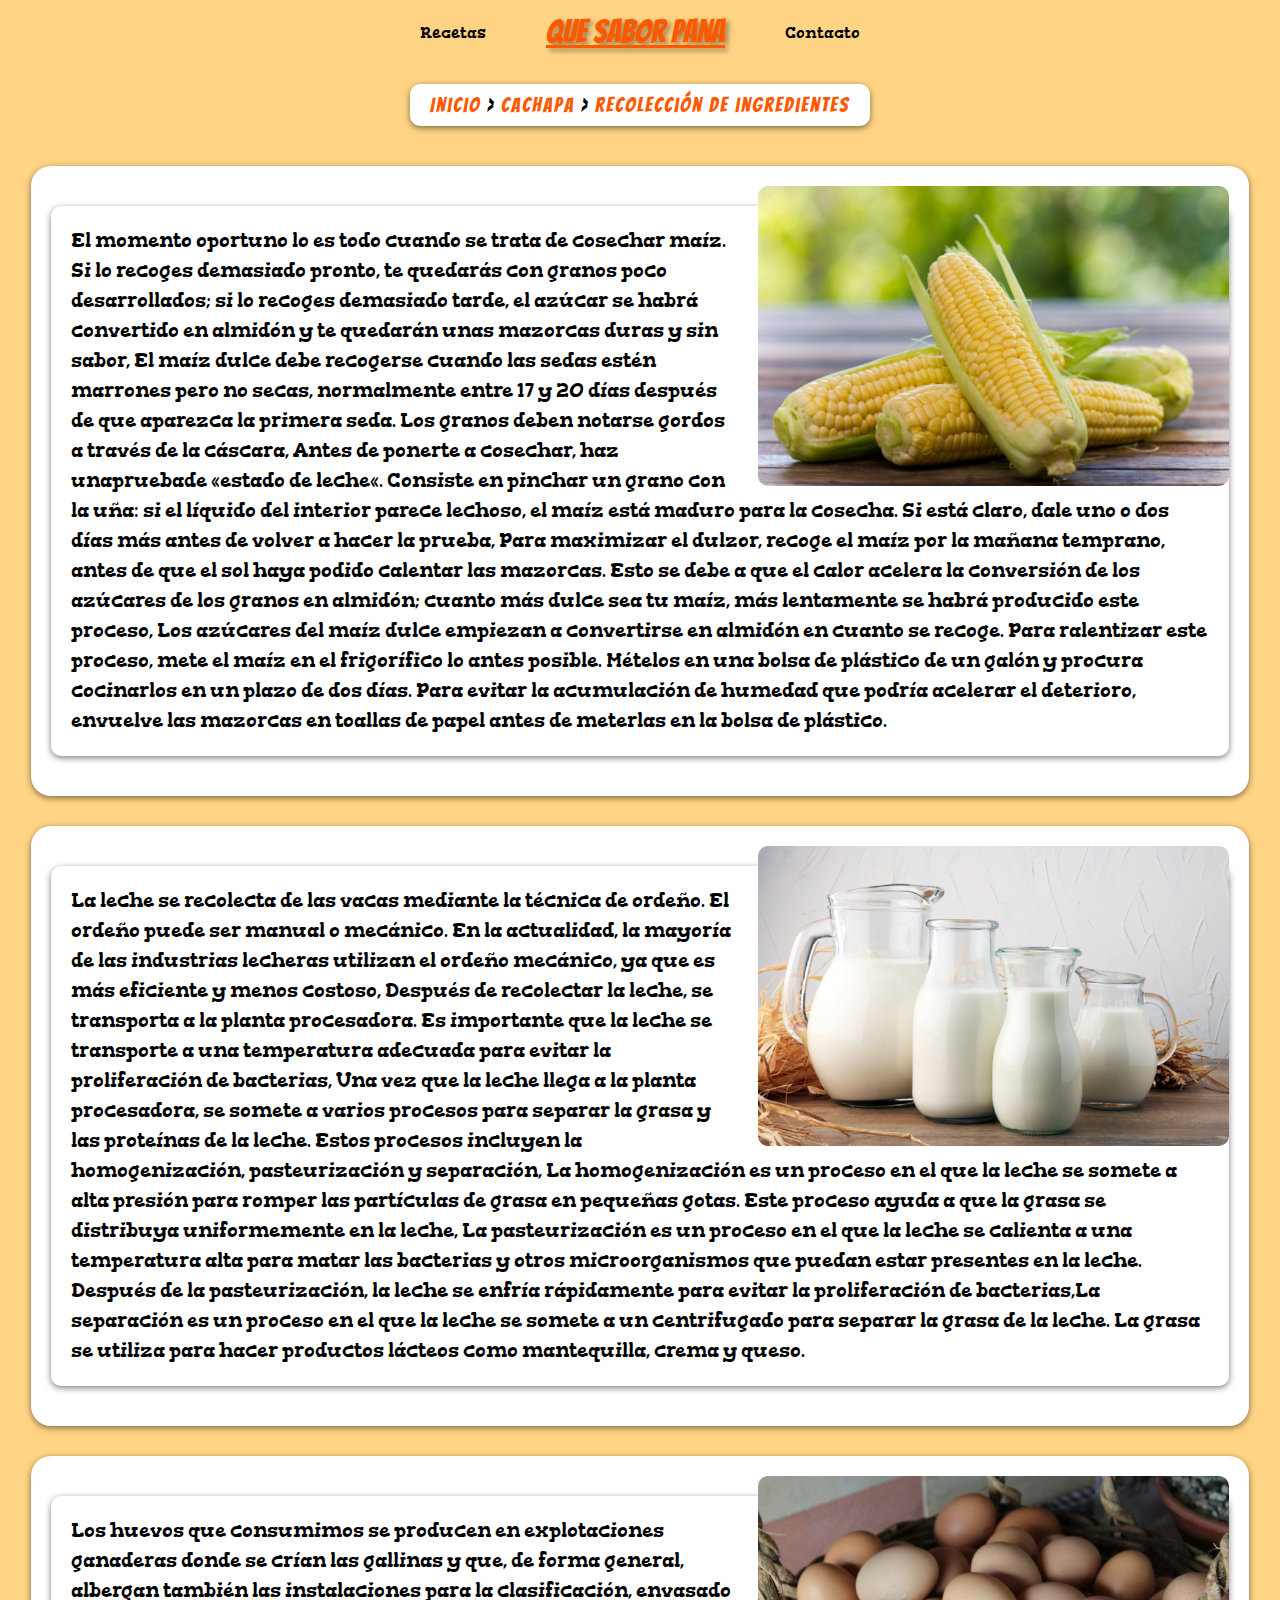
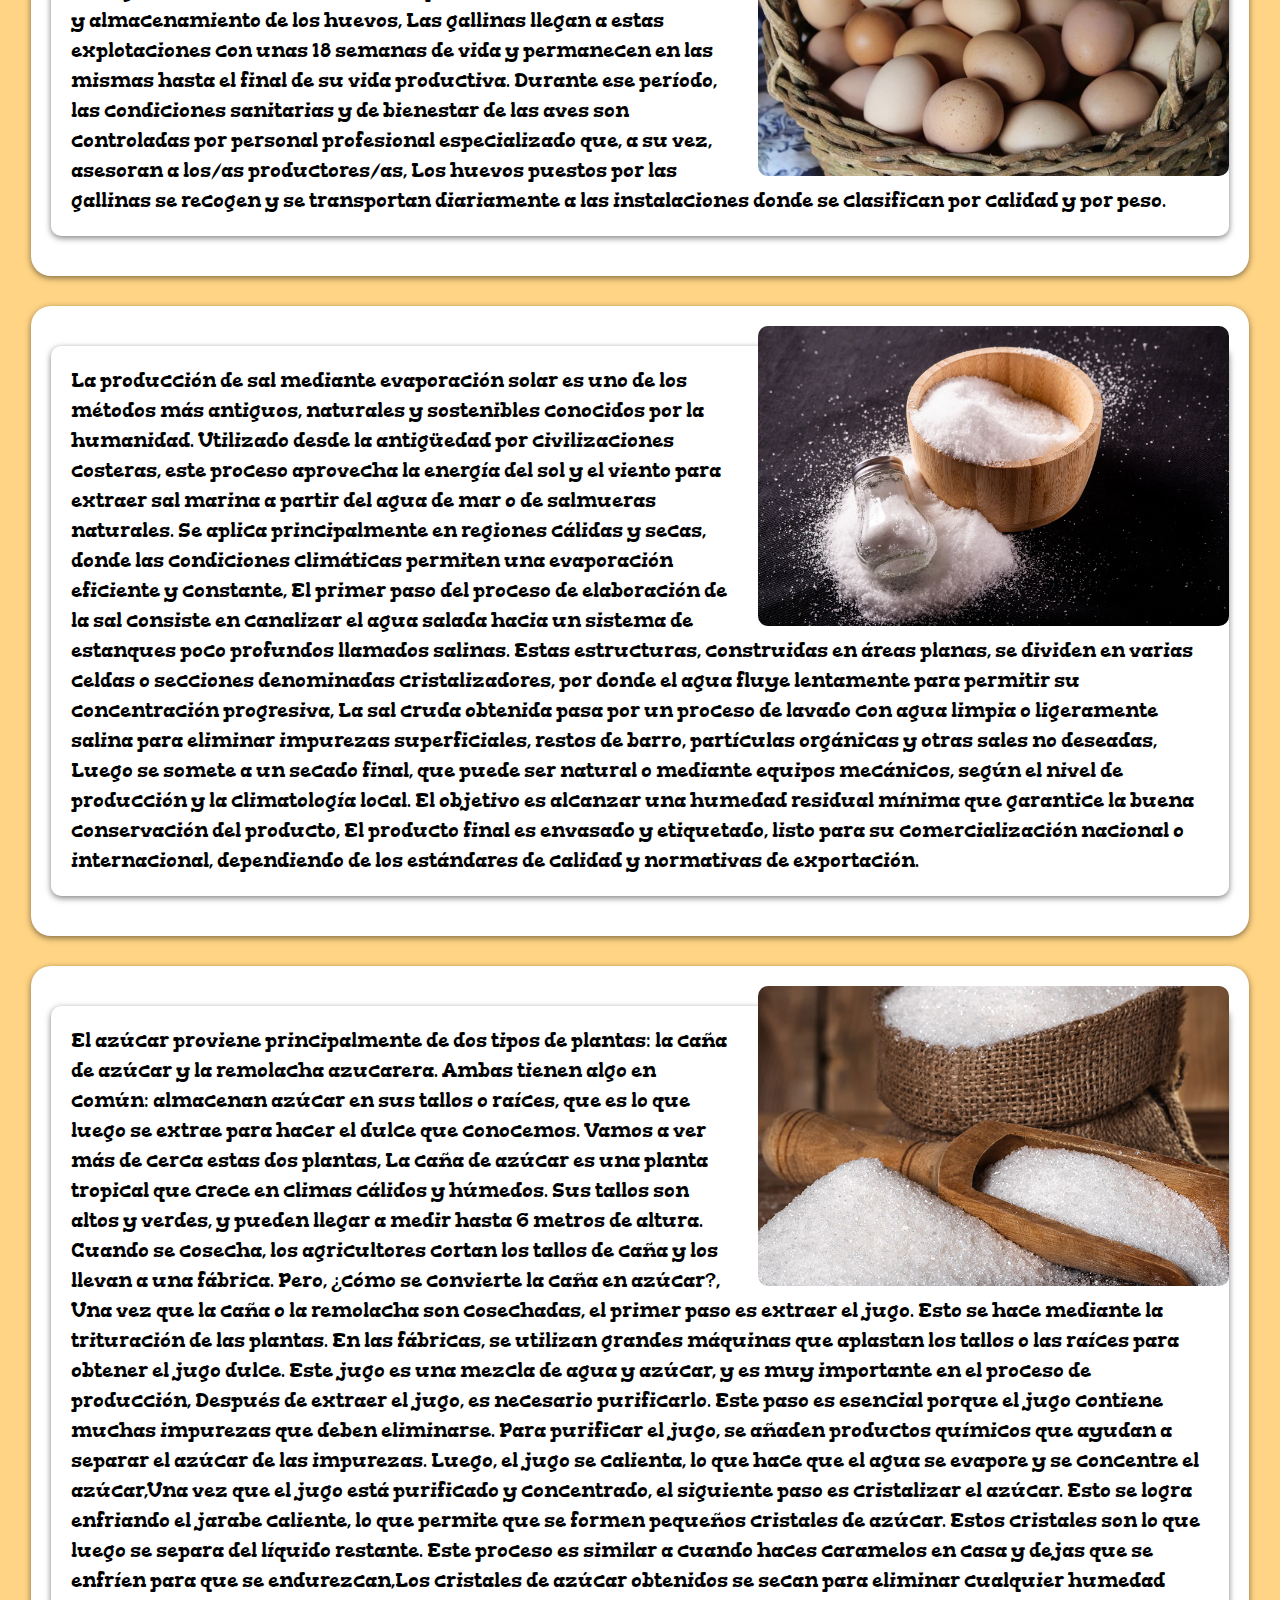
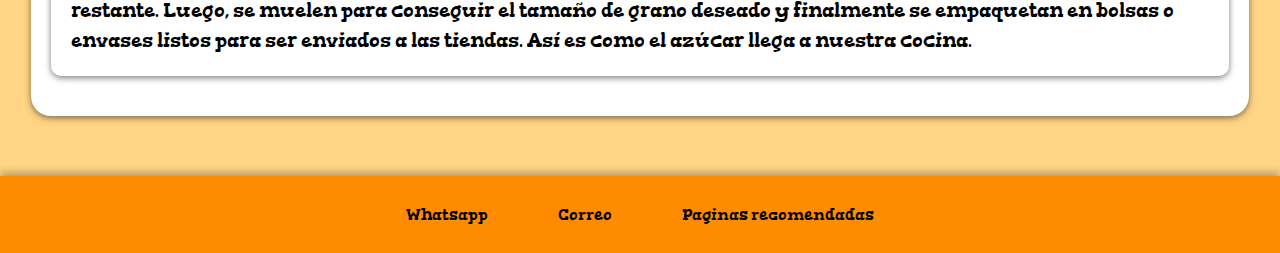
<file: sabercachapa.html>
<!DOCTYPE html>
<html lang="en">
<head>
    <meta charset="UTF-8">
    <meta name="viewport" content="width=device-width, initial-scale=1.0">
    <meta name="description" content="comida barata de venezuela en madrid">
    <meta name="subject" content="comida venezolana barata">
    <meta name="meta" content="comida venezolana madrid">
    <meta name="meta" content="arepas">
    <meta name="lenguaje" content="español"> 
    <meta name="keywords" content="arepa,madrid,comida,venezolana,venezuela,barata">
    <meta name="robots" content="index,follow">
    <link rel="canonical" href="index.html">
    <link rel="stylesheet" href="indexsaber.css">
    <link rel="canonical" href="https://miguelangeldiazz.github.io">
    <link rel="preconnect" href="https://fonts.googleapis.com">
    <link rel="preconnect" href="https://fonts.gstatic.com" crossorigin>
    <link href="https://fonts.googleapis.com/css2?family=Bangers&display=swap" rel="stylesheet">
    <link href="https://fonts.googleapis.com/css2?family=Gorditas:wght@400;700&display=swap" rel="stylesheet">
    <link rel="icon" href="favicon.ico" type="image/x-icon">
    <script type="application/ld+json">
{
    "@context": "https://schema.org",
    "@type": "WebPage",
    "name": "metodo de recolecion para preparar una cachapa con queso de mano",
    "url": "https://miguelangeldiazz.github.io/empanada.html",
    "description": "Cómo  y donde se consiguen los ingredientes para preparar una cachapa de maiz tierno con queso de mano.",
    "inLanguage": "es",
    "about": "Receta de la cachapa con queso tierno.",
    "primaryImageOfPage": "https://miguelangeldiazz.github.io/Imagenes/empanada.jpg"
}
    </script>
    <script type="application/ld+json">
    {
        "@context": "https://schema.org",
        "@type": "BreadcrumbList",
        "itemListElement": [
    {
        "@type": "ListItem",
        "position": 1,
        "name": "Inicio",
        "item": "https://miguelangeldiazz.github.io/"
    },
    {
        "@type": "ListItem",
        "position": 2,
        "name": "Arepa Reina Pepiada",
        "item": "https://miguelangeldiazz.github.io/arepareina.html"
    },
    {
        "@type": "ListItem",
        "position": 3,
        "name": "Simbolo arepa",
        "item": "https://miguelangeldiazz.github.io/saberarepa.html"
    },
    {
        "@type": "ListItem",
        "position": 4,
        "name": "empanada de carne mechada",
        "item": "https://miguelangeldiazz.github.io/empanada.html"
    },
    {
        "@type": "ListItem",
        "position": 5,
        "name": "beneficios de la harina de maiz",
        "item": "https://miguelangeldiazz.github.io/saberempanada.html"
    },
    {
        "@type": "ListItem",
        "position": 6,
        "name": "cachapa con queso",
        "item": "https://miguelangeldiazz.github.io/cachapa.html"
    },
    {
        "@type": "ListItem",
        "position": 7,
        "name": "Recoleccion de ingredientes",
        "item": "https://miguelangeldiazz.github.io/sabercachapa.html"
    }
    ]
}
    </script>
    <title>Saber Cachapa</title>
</head>
<body>
    <header>
        <nav>
            <ol>
                <li>Recetas</li>
                <li class="titulo"><a href="index.html">Que sabor pana</a></li>
                <li>Contacto</li>
            </ol>
        </nav>
    </header>
    <main>
        <nav class="breadcrumbs">
                <a href="https://miguelangeldiazz.github.io/">Inicio</a> >
                <a href="https://miguelangeldiazz.github.io/cachapa.html">Cachapa</a> >
                <a href="https://miguelangeldiazz.github.io/sabercachapa.html">Recolección de ingredientes</a>
        </nav>
        <section>
            <article>
                <img src="./proceso/R.jpg" alt="Maiz" width="10%">
                <p>El momento oportuno lo es todo cuando se trata de cosechar maíz. Si lo recoges demasiado pronto, te quedarás con granos poco desarrollados; si lo recoges demasiado tarde, el azúcar se habrá convertido en almidón y te quedarán unas mazorcas duras y sin sabor, El maíz dulce debe recogerse cuando las sedas estén marrones pero no secas, normalmente entre 17 y 20 días después de que aparezca la primera seda. Los granos deben notarse gordos a través de la cáscara, Antes de ponerte a cosechar, haz unapruebade «estado de leche«. Consiste en pinchar un grano con la uña: si el líquido del interior parece lechoso, el maíz está maduro para la cosecha. Si está claro, dale uno o dos días más antes de volver a hacer la prueba, Para maximizar el dulzor, recoge el maíz por la mañana temprano, antes de que el sol haya podido calentar las mazorcas. Esto se debe a que el calor acelera la conversión de los azúcares de los granos en almidón; cuanto más dulce sea tu maíz, más lentamente se habrá producido este proceso, Los azúcares del maíz dulce empiezan a convertirse en almidón en cuanto se recoge. Para ralentizar este proceso, mete el maíz en el frigorífico lo antes posible. Mételos en una bolsa de plástico de un galón y procura cocinarlos en un plazo de dos días. Para evitar la acumulación de humedad que podría acelerar el deterioro, envuelve las mazorcas en toallas de papel antes de meterlas en la bolsa de plástico.</p>
            </article>
            <article>
                <img src="./proceso/LECHE-GRANDE-WEB.png" alt="leche" width="20%">
                <p>La leche se recolecta de las vacas mediante la técnica de ordeño. El ordeño puede ser manual o mecánico. En la actualidad, la mayoría de las industrias lecheras utilizan el ordeño mecánico, ya que es más eficiente y menos costoso, Después de recolectar la leche, se transporta a la planta procesadora. Es importante que la leche se transporte a una temperatura adecuada para evitar la proliferación de bacterias, Una vez que la leche llega a la planta procesadora, se somete a varios procesos para separar la grasa y las proteínas de la leche. Estos procesos incluyen la homogenización, pasteurización y separación, La homogenización es un proceso en el que la leche se somete a alta presión para romper las partículas de grasa en pequeñas gotas. Este proceso ayuda a que la grasa se distribuya uniformemente en la leche, La pasteurización es un proceso en el que la leche se calienta a una temperatura alta para matar las bacterias y otros microorganismos que puedan estar presentes en la leche. Después de la pasteurización, la leche se enfría rápidamente para evitar la proliferación de bacterias,La separación es un proceso en el que la leche se somete a un centrifugado para separar la grasa de la leche. La grasa se utiliza para hacer productos lácteos como mantequilla, crema y queso.</p>
            </article>
            <article>
                <img src="./proceso/huevos.jpeg" alt="huevos" width="20%">
                <p>Los huevos que consumimos se producen en explotaciones ganaderas donde se crían las gallinas y que, de forma general, albergan también las instalaciones para la clasificación, envasado y almacenamiento de los huevos, Las gallinas llegan a estas explotaciones con unas 18 semanas de vida y permanecen en las mismas hasta el final de su vida productiva. Durante ese período, las condiciones sanitarias y de bienestar de las aves son controladas por personal profesional especializado que, a su vez, asesoran a los/as productores/as, Los huevos puestos por las gallinas se recogen y se transportan diariamente a las instalaciones donde se clasifican por calidad y por peso.</p>
            </article>
            <article>
                <img src="./proceso/sal.webp" alt="sal" width="20%">
                <p>La producción de sal mediante evaporación solar es uno de los métodos más antiguos, naturales y sostenibles conocidos por la humanidad. Utilizado desde la antigüedad por civilizaciones costeras, este proceso aprovecha la energía del sol y el viento para extraer sal marina a partir del agua de mar o de salmueras naturales. Se aplica principalmente en regiones cálidas y secas, donde las condiciones climáticas permiten una evaporación eficiente y constante, El primer paso del proceso de elaboración de la sal consiste en canalizar el agua salada hacia un sistema de estanques poco profundos llamados salinas. Estas estructuras, construidas en áreas planas, se dividen en varias celdas o secciones denominadas cristalizadores, por donde el agua fluye lentamente para permitir su concentración progresiva, La sal cruda obtenida pasa por un proceso de lavado con agua limpia o ligeramente salina para eliminar impurezas superficiales, restos de barro, partículas orgánicas y otras sales no deseadas, Luego se somete a un secado final, que puede ser natural o mediante equipos mecánicos, según el nivel de producción y la climatología local. El objetivo es alcanzar una humedad residual mínima que garantice la buena conservación del producto, El producto final es envasado y etiquetado, listo para su comercialización nacional o internacional, dependiendo de los estándares de calidad y normativas de exportación.</p>
            </article>
            <article>
                <img src="./proceso/azucar.jpg" alt="azucar" width="20%">
                <p>El azúcar proviene principalmente de dos tipos de plantas: la caña de azúcar y la remolacha azucarera. Ambas tienen algo en común: almacenan azúcar en sus tallos o raíces, que es lo que luego se extrae para hacer el dulce que conocemos. Vamos a ver más de cerca estas dos plantas, La caña de azúcar es una planta tropical que crece en climas cálidos y húmedos. Sus tallos son altos y verdes, y pueden llegar a medir hasta 6 metros de altura. Cuando se cosecha, los agricultores cortan los tallos de caña y los llevan a una fábrica. Pero, ¿cómo se convierte la caña en azúcar?, Una vez que la caña o la remolacha son cosechadas, el primer paso es extraer el jugo. Esto se hace mediante la trituración de las plantas. En las fábricas, se utilizan grandes máquinas que aplastan los tallos o las raíces para obtener el jugo dulce. Este jugo es una mezcla de agua y azúcar, y es muy importante en el proceso de producción, Después de extraer el jugo, es necesario purificarlo. Este paso es esencial porque el jugo contiene muchas impurezas que deben eliminarse. Para purificar el jugo, se añaden productos químicos que ayudan a separar el azúcar de las impurezas. Luego, el jugo se calienta, lo que hace que el agua se evapore y se concentre el azúcar,Una vez que el jugo está purificado y concentrado, el siguiente paso es cristalizar el azúcar. Esto se logra enfriando el jarabe caliente, lo que permite que se formen pequeños cristales de azúcar. Estos cristales son lo que luego se separa del líquido restante. Este proceso es similar a cuando haces caramelos en casa y dejas que se enfríen para que se endurezcan,Los cristales de azúcar obtenidos se secan para eliminar cualquier humedad restante. Luego, se muelen para conseguir el tamaño de grano deseado y finalmente se empaquetan en bolsas o envases listos para ser enviados a las tiendas. Así es como el azúcar llega a nuestra cocina. </p>
            </article>
        </section>
    </main>
    <footer>
    <nav>
        <ol>
            <li>Whatsapp</li>
            <li>Correo</li>
            <li>Paginas recomendadas</li>
        </ol>
    </nav>
</footer> 
</body>
</html>
</file>
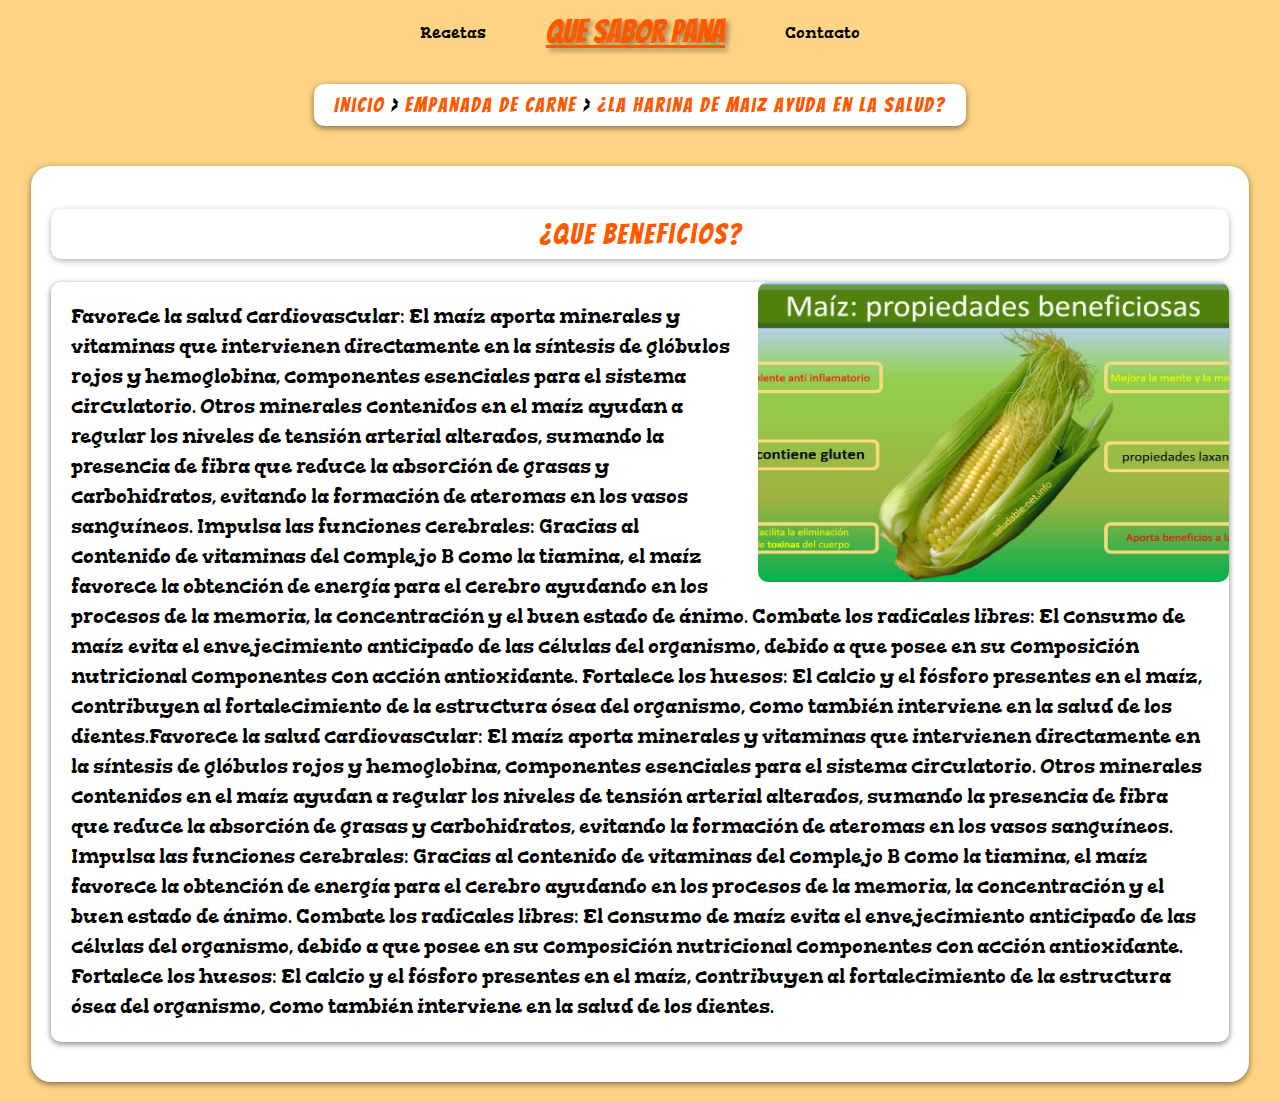
<file: saberempanada.html>
<!DOCTYPE html>
<html lang="en">
<head>
    <meta charset="UTF-8">
    <meta name="viewport" content="width=device-width, initial-scale=1.0">
    <meta name="description" content="comida barata de venezuela en madrid">
    <meta name="subject" content="comida venezolana barata">
    <meta name="meta" content="comida venezolana madrid">
    <meta name="meta" content="arepas">
    <meta name="lenguaje" content="español"> 
    <meta name="keywords" content="arepa,madrid,comida,venezolana,venezuela,barata">
    <meta name="robots" content="index,follow">
    <link rel="stylesheet" href="indexarepa.css">
    <link rel="canonical" href="https://miguelangeldiazz.github.io">
    <link rel="preconnect" href="https://fonts.googleapis.com">
    <link rel="preconnect" href="https://fonts.gstatic.com" crossorigin>
    <link href="https://fonts.googleapis.com/css2?family=Bangers&display=swap" rel="stylesheet">
    <link href="https://fonts.googleapis.com/css2?family=Gorditas:wght@400;700&display=swap" rel="stylesheet">
    <link rel="icon" href="favicon.ico" type="image/x-icon">
    <script type="application/ld+json">
        {
    "@context": "https://schema.org",
    "@type": "WebPage",
    "name": "beneficios de la harina de maiz en la salud",
    "url": "https://miguelangeldiazz.github.io/saberempanada.html",
    "description": "Cómo te beneficia la harina de maiz.",
    "inLanguage": "es",
    "keywords": "maiz, salud, beneficios",
    "about": "salud y la harina de maiz.",
    }
    </script>
    <script type="application/ld+json">
        {
        "@context": "https://schema.org",
        "@type": "BreadcrumbList",
        "itemListElement": [
    {
        "@type": "ListItem",
        "position": 1,
        "name": "Inicio",
        "item": "https://miguelangeldiazz.github.io/"
    },
    {
        "@type": "ListItem",
        "position": 2,
        "name": "Arepa Reina Pepiada",
        "item": "https://miguelangeldiazz.github.io/arepareina.html"
    },
    {
        "@type": "ListItem",
        "position": 3,
        "name": "Simbolo arepa",
        "item": "https://miguelangeldiazz.github.io/saberarepa.html"
    },
    {
        "@type": "ListItem",
        "position": 4,
        "name": "empanada de carne mechada",
        "item": "https://miguelangeldiazz.github.io/empanada.html"
    },
    {
        "@type": "ListItem",
        "position": 5,
        "name": "beneficios de la harina de maiz",
        "item": "https://miguelangeldiazz.github.io/saberempanada.html"
    }
    ]
}
    </script>
    <title>SaberArepa</title>
</head>
<body>
    <header>
        <nav>
            <ol>
                <li>Recetas</li>
                <li class="titulo"><a href="index.html">Que sabor pana</a></li>
                <li>Contacto</li>
            </ol>
        </nav>
    </header>
    <main>
        <nav class="breadcrumbs">
                <a href="https://miguelangeldiazz.github.io/">Inicio</a> >
                <a href="https://miguelangeldiazz.github.io/arepareina.html">Empanada de carne</a> >
                <a href="https://miguelangeldiazz.github.io/saberarepa.html">¿La harina de maiz ayuda en la salud?</a>
        </nav>
        <section>
            <article>
                <h2>¿Que beneficios?</h2>
                <img src="./Imagenes/maiz.jpg" alt="arepas">
                <p>Favorece la salud cardiovascular: El maíz aporta minerales y vitaminas que intervienen directamente en la síntesis de glóbulos rojos y hemoglobina, componentes esenciales para el sistema circulatorio. Otros minerales contenidos en el maíz ayudan a regular los niveles de tensión arterial alterados, sumando la presencia de fibra que reduce la absorción de grasas y carbohidratos, evitando la formación de ateromas en los vasos sanguíneos.
                Impulsa las funciones cerebrales: Gracias al contenido de vitaminas del complejo B como la tiamina, el maíz favorece la obtención de energía para el cerebro ayudando en los procesos de la memoria, la concentración y el buen estado de ánimo. 
                Combate los radicales libres: El consumo de maíz evita el envejecimiento anticipado de las células del organismo, debido a que posee en su composición nutricional componentes con acción antioxidante.
                Fortalece los huesos: El calcio y el fósforo presentes en el maíz, contribuyen al fortalecimiento de la estructura ósea del organismo, como también interviene en la salud de los dientes.Favorece la salud cardiovascular: El maíz aporta minerales y vitaminas que intervienen directamente en la síntesis de glóbulos rojos y hemoglobina, componentes esenciales para el sistema circulatorio. Otros minerales contenidos en el maíz ayudan a regular los niveles de tensión arterial alterados, sumando la presencia de fibra que reduce la absorción de grasas y carbohidratos, evitando la formación de ateromas en los vasos sanguíneos.
                Impulsa las funciones cerebrales: Gracias al contenido de vitaminas del complejo B como la tiamina, el maíz favorece la obtención de energía para el cerebro ayudando en los procesos de la memoria, la concentración y el buen estado de ánimo. 
                Combate los radicales libres: El consumo de maíz evita el envejecimiento anticipado de las células del organismo, debido a que posee en su composición nutricional componentes con acción antioxidante.
                Fortalece los huesos: El calcio y el fósforo presentes en el maíz, contribuyen al fortalecimiento de la estructura ósea del organismo, como también interviene en la salud de los dientes.</p>
            </article>
        </section>
    </main>
</body>
</html>
</file>
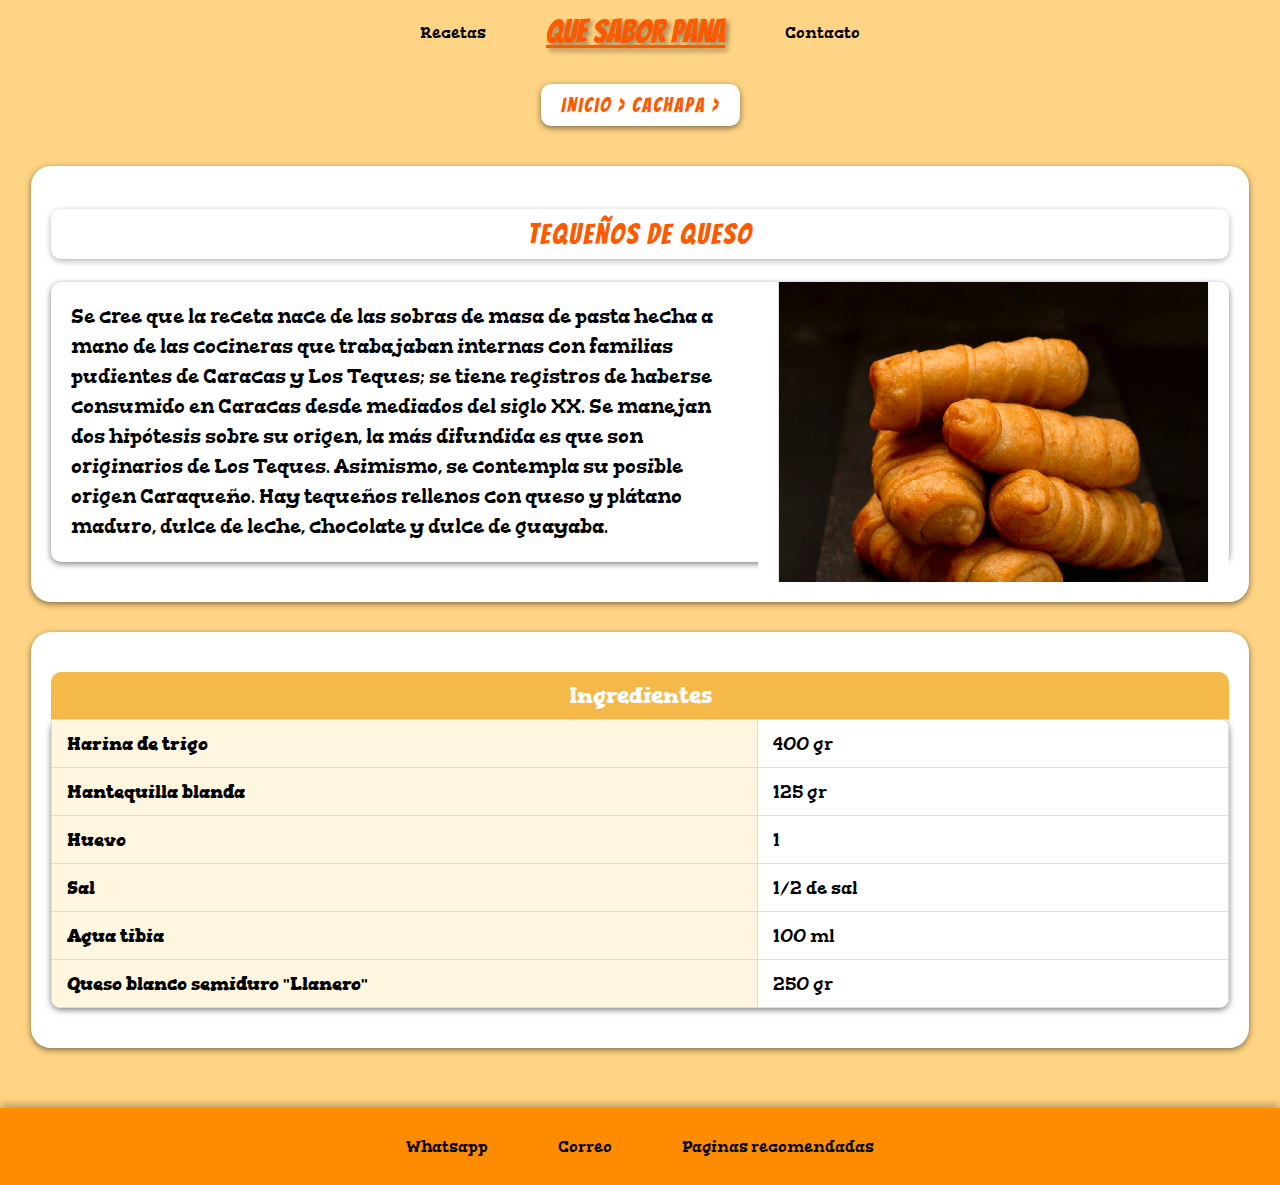
<file: tequeños.html>
<!DOCTYPE html>
<html lang="es">
<head>
    <meta charset="UTF-8">
    <meta name="viewport" content="width=device-width, initial-scale=1.0">
    <meta name="description" content="comida barata de venezuela en madrid">
    <meta name="subject" content="comida venezolana barata">
    <meta name="meta" content="comida venezolana madrid">
    <meta name="meta" content="arepas">
    <meta name="lenguaje" content="español"> 
    <meta name="keywords" content="arepa,madrid,comida,venezolana,venezuela,barata">
    <meta name="robots" content="index,follow">
    <link rel="canonical" href="https://miguelangeldiazz.github.io">
    <link rel="stylesheet" href="indexarepa.css">
    <link rel="preconnect" href="https://fonts.googleapis.com">
    <link rel="preconnect" href="https://fonts.gstatic.com" crossorigin>
    <link href="https://fonts.googleapis.com/css2?family=Bangers&display=swap" rel="stylesheet">
    <link href="https://fonts.googleapis.com/css2?family=Gorditas:wght@400;700&display=swap" rel="stylesheet">
    <link rel="icon" href="favicon.ico" type="image/x-icon">
    <script type="application/ld+json">
{
    "@context": "https://schema.org",
    "@type": "WebPage",
    "name": "tequeño el mejor plato para compartir",
    "url": "https://miguelangeldiazz.github.io/empanada.html",
    "description": "Cómo preparar el tequeño para fiestas o reuniones",
    "inLanguage": "es",
    "keywords": "tqueños venezolana, Plato tipico en fiestas, recetas venezolanas.",
    "about": "Receta del tequeño",
}
    </script>
    <script type="application/ld+json">
    {
        "@context": "https://schema.org",
        "@type": "BreadcrumbList",
        "itemListElement": [
    {
        "@type": "ListItem",
        "position": 1,
        "name": "Inicio",
        "item": "https://miguelangeldiazz.github.io/"
    },
    {
        "@type": "ListItem",
        "position": 2,
        "name": "Arepa Reina Pepiada",
        "item": "https://miguelangeldiazz.github.io/arepareina.html"
    },
    {
        "@type": "ListItem",
        "position": 3,
        "name": "Simbolo arepa",
        "item": "https://miguelangeldiazz.github.io/saberarepa.html"
    },
    {
        "@type": "ListItem",
        "position": 4,
        "name": "empanada de carne mechada",
        "item": "https://miguelangeldiazz.github.io/empanada.html"
    },
    {
        "@type": "ListItem",
        "position": 5,
        "name": "beneficios de la harina de maiz",
        "item": "https://miguelangeldiazz.github.io/saberempanada.html"
    },
    {
        "@type": "ListItem",
        "position": 6,
        "name": "cachapa con queso",
        "item": "https://miguelangeldiazz.github.io/cachapa.html"
    },
    {
        "@type": "ListItem",
        "position": 7,
        "name": "Recoleccion de ingredientes",
        "item": "https://miguelangeldiazz.github.io/sabercachapa.html"
    },
    {
        "@type": "ListItem",
        "position": 8,
        "name": "Pabellon plato tipico",
        "item": "https://miguelangeldiazz.github.io/pabellon.html"
    },
    {
        "@type": "ListItem",
        "position": 9,
        "name": "Tequeño con queso",
        "item": "https://miguelangeldiazz.github.io/tequeños.html"
    }
    ]
}
    </script>
    <title>Tequeños</title>
</head>
<body>
    <header>
        <nav>
            <ol>
                <li>Recetas</li>
                <li class="titulo"><a href="index.html">Que sabor pana</a></li>
                <li>Contacto</li>
            </ol>
        </nav>
    </header>
    <main>
        <nav class="breadcrumbs">
                <a href="https://miguelangeldiazz.github.io/">Inicio ></a> 
                <a href="https://miguelangeldiazz.github.io/tequeños.html"> Cachapa ></a> 
        </nav>
        <section>
            <article>
            <h2>Tequeños de queso</h2>
            <img src="./Imagenes/tequeños2.png" alt="REINA PEPIADA" width="20%">
            <p>Se cree que la receta nace de las sobras de masa de pasta hecha a mano de las cocineras que trabajaban internas con familias pudientes de Caracas y Los Teques; se tiene registros de haberse consumido en Caracas desde mediados del siglo XX. Se manejan dos hipótesis sobre su origen, la más difundida es que son originarios de Los Teques. Asimismo, se contempla su posible origen Caraqueño. Hay tequeños rellenos con queso y plátano maduro, dulce de leche, chocolate y dulce de guayaba.</p>
            </article>
            <article>
                <table>
                    <caption>Ingredientes</caption>
                    <tr>
                        <th>Harina de trigo</th>
                        <td>400 gr</td>
                    </tr>
                    <tr>
                        <th>Mantequilla blanda</th>
                        <td>125 gr</td>
                    </tr>
                    <tr>
                        <th>Huevo</th>
                        <td>1 </td>
                    </tr>
                    <tr>
                        <th>Sal</th>
                        <td>1/2 de sal</td>
                    </tr>
                    <tr>
                        <th>Agua tibia</th>
                        <td>100 ml</td>
                    </tr>
                    <tr>
                        <th>Queso blanco semiduro "Llanero"</th>
                        <td>250 gr</td>
                    </tr>
                </table>
            </article>
        </section>
    </main>
    <footer>
    <nav>
        <ol>
            <li>Whatsapp</li>
            <li>Correo</li>
            <li>Paginas recomendadas</li>
        </ol>
</footer>
</body>

</html>
</file>
<file: index.css>
body{
    background-color: rgba(255, 166, 0, 0.483);
    margin: 0%;
}
p{
    font-family: "Bangers";
    font-weight: 400;
}
.titulo {
    font-family: "Bangers";
    font-size: 32px;
    color: rgb(255, 89, 0);
    text-decoration: underline rgb(255, 89, 0);
    flex-grow: 1;
    text-align: center;
}
nav ol {
    display: flex;
    justify-content: center;
    align-items: center;
    gap: 40px;
    padding: 10px 0;
    margin: 0;
}
nav ol li {
    font-family: "Gorditas", serif;
    font-weight: 100;
    cursor: pointer;
    padding: 5px 10px;
    border-radius: 8px;
    transition: 0.3s;
    display: flex;
    align-items: center;
    justify-content: center;
}
nav ol li:hover {
    background-color: rgba(255, 98, 0, 0.9);
    color: white;
    transform: scale(1.05); 
}
section {
    display: flex;
    flex-wrap: wrap;
    justify-content: center;
    gap: 20px;
}
article img {
    width: 100%;
    height: 350px;
    object-fit: cover;
    border-radius: 10px;
    transition: 0.3s;
}
article {
    background: white;
    border-radius: 20px;
    padding: 15px;
    text-align: center;
    box-shadow: 0 3px 8px rgba(0,0,0,0.3);
    transition: 0.3s;
    width: 30%;
    box-sizing: border-box;
    align-items: stretch;
}
article:hover {
    transform: scale(1.03);
}
footer {
    background-color: rgb(255, 140, 0);
    padding: 20px 0;
    margin-top: 40px;
    box-shadow: 0 -3px 8px rgba(0,0,0,0.3);
}
footer ol {
    display: flex;
    justify-content: center;
    gap: 40px;
    padding: 0;
    margin: 0;
}
footer ol li {
    list-style: none;
    font-family: "Gorditas", serif;
    font-weight: 100;
    color: white;
    cursor: pointer;
    padding: 8px 15px;
    border-radius: 8px;
    transition: 0.3s;
}
footer ol li:hover {
    background-color: rgba(255, 255, 255, 0.3);
    transform: scale(1.05);
}
/*-----------------------------------------------------------------*/

/* Medias querys 700px */ 
@media (max-width: 768px) {
    article {
        width: 45%;
    }
    article img {
        height: 260px;
    }
    .titulo {
        font-family: "Bangers";
        font-size: 32px;
        color: rgb(255, 89, 0);
        text-decoration: underline rgb(255, 89, 0);
        text-align: center;
        text-shadow: 3px 3px 5px rgba(0,0,0,0.4);
    }
}

/* Medias querys 480px */ 
@media (max-width: 480px) {
    nav ol {
        flex-direction: column;
        gap: 10px;
    }
    nav ol li {
        width: 100%;
        text-align: center;
        padding: 10px 0;
    }
    section {
        flex-direction: column;
        align-items: center;
    }
    article {
        width: 90%;
    }
    article img {
        height: 220px;
    }
}
</file>
<file: indexarepa.css>
body {
    background-color: rgba(255, 166, 0, 0.483);
    margin: 0;
    font-family: "Gorditas", serif;
}
a {
    color: rgb(255, 89, 0);
    text-decoration: none;
}
nav ol {
    display: flex;
    justify-content: center;
    align-items: center;
    gap: 40px;
    padding: 10px 0;
    margin: 0;
}
nav ol li {
    list-style: none;
    font-family: "Gorditas", serif;
    font-weight: 100;
    cursor: pointer;
    padding: 5px 10px;
    border-radius: 8px;
    transition: 0.3s;
}
nav ol li:hover {
    background-color: rgba(255, 98, 0, 0.9);
    color: white;
    transform: scale(1.05);
}
.titulo {
    font-family: "Bangers";
    font-size: 32px;
    color: rgb(255, 89, 0);
    text-decoration: underline rgb(255, 89, 0);
    text-shadow: 3px 3px 5px rgba(0,0,0,0.4);
}
.breadcrumbs {
    font-family: "Bangers";
    background: white;
    padding: 10px 20px;
    border-radius: 10px;
    box-shadow: 0 2px 6px rgba(0,0,0,0.5);
    margin: 20px auto;
    width: fit-content;
    font-size: 20px;
    letter-spacing: 2px;
}
.breadcrumbs a:hover {
    color: rgb(255, 89, 0);
}
section {
    display: flex;
    flex-direction: column;
    align-items: center;
    padding: 20px;
    gap: 30px;
}
article {
    background: white;
    border-radius: 20px;
    padding: 20px;
    box-shadow: 0 2px 6px rgba(0,0,0,0.5);
    width: 95%;
    max-width: 1200px;
}
h2 {
    text-align: center;
    font-family: "Bangers";
    font-size: 28px; 
    font-weight: 300; 
    letter-spacing: 2px; 
    color: rgb(255, 89, 0);
    background-color: white;
    border-radius: 10px;
    padding: 10px;
    box-shadow: 0 2px 6px rgba(0,0,0,0.3);
}
article img {
    width: 40%;
    height: 300px;
    object-fit: cover;
    border-radius: 10px;
    float: right;
    margin-left: 20px;
}
p {
    font-family: "Gorditas", serif;
    font-size: 20px;
    line-height: 1.5;
    padding: 20px;
    background-color: white;
    border-radius: 10px;
    box-shadow: 0 2px 6px rgba(0,0,0,0.5);
}
table {
    width: 100%;
    border-collapse: collapse;
    margin: 20px 0;
    background: white;
    border-radius: 10px;
    overflow: hidden;
    font-size: 18px;
    box-shadow: 0 2px 6px rgba(0,0,0,0.5);
}
caption {
    font-weight: bold;
    font-size: 22px;
    padding: 10px;
    background-color: #f5b94a;
    color: white;
}
th, td {
    border: 1px solid #ddd;
    padding: 12px 15px;
}
th {
    background-color: #fff6e0;
    text-align: left;
    width: 60%;
}
footer {
    background-color: rgb(255, 140, 0);
    padding: 20px 0;
    margin-top: 40px;
    box-shadow: 0 -3px 8px rgba(0,0,0,0.3);
}
footer ol {
    display: flex;
    justify-content: center;
    gap: 40px;
    padding: 0;
    margin: 0;
}
footer ol li {
    list-style: none;
    padding: 8px 15px;
    border-radius: 8px;
    transition: 0.3s;
}
footer ol li:hover {
    background-color: rgba(255,255,255,0.3);
    transform: scale(1.05);
}

/*Medias querys 768px*/
@media (max-width: 768px) {
    nav ol {
        gap: 20px;
    }
    .titulo {
        font-size: 28px;
    }
    article {
        width: 95%;
        padding: 15px;
    }
    article img {
        width: 100%;
        height: 250px;
        float: none;
        margin: 0 0 15px 0;
    }
    p {
        font-size: 18px;
    }
    table {
        font-size: 16px;
    }
}

/* Medias querys 480px*/
@media (max-width: 480px) {
    nav ol {
        flex-direction: column;
        gap: 10px;
    }
    nav ol li {
        width: 100%;
        text-align: center;
        padding: 10px 0;
    }
    .titulo {
        font-size: 26px;
    }
    section {
        padding: 10px;
    }
    article {
        width: 100%;
        padding: 10px;
    }
    article img {
        width: 100%;
        height: 200px;
    }
    p {
        font-size: 17px;
        padding: 15px;
    }
    table {
        font-size: 15px;
    }
    caption {
        font-size: 18px;
    }
}
</file>
<file: indexsaber.css>
body {
    background-color: rgba(255, 166, 0, 0.483);
    margin: 0;
    font-family: "Gorditas", serif;
}
a {
    color: rgb(255, 89, 0);
    text-decoration: none;
}
nav ol {
    display: flex;
    justify-content: center;
    align-items: center;
    gap: 40px;
    padding: 10px 0;
    margin: 0;
}
nav ol li {
    list-style: none;
    font-family: "Gorditas", serif;
    font-weight: 100;
    cursor: pointer;
    padding: 5px 10px;
    border-radius: 8px;
    transition: 0.3s;
}
nav ol li:hover {
    background-color: rgba(255, 98, 0, 0.9);
    color: white;
    transform: scale(1.05);
}
.titulo {
    font-family: "Bangers";
    font-size: 32px;
    color: rgb(255, 89, 0);
    text-decoration: underline rgb(255, 89, 0);
    text-shadow: 3px 3px 5px rgba(0,0,0,0.4);
}
.breadcrumbs {
    font-family: "Bangers";
    background: white;
    padding: 10px 20px;
    border-radius: 10px;
    box-shadow: 0 2px 6px rgba(0,0,0,0.5);
    margin: 20px auto;
    width: fit-content;
    font-size: 20px;
    letter-spacing: 2px;
}
.breadcrumbs a:hover {
    color: rgb(255, 89, 0);
}
section {
    display: flex;
    flex-direction: column;
    align-items: center;
    padding: 20px;
    gap: 30px;
}
article {
    background: white;
    border-radius: 20px;
    padding: 20px;
    box-shadow: 0 2px 6px rgba(0,0,0,0.5);
    width: 95%;
    max-width: 1200px;
}
h2 {
    text-align: center;
    font-family: "Bangers";
    font-size: 28px; 
    font-weight: 300; 
    letter-spacing: 2px; 
    color: rgb(255, 89, 0);
    background-color: white;
    border-radius: 10px;
    padding: 10px;
    box-shadow: 0 2px 6px rgba(0,0,0,0.3);
}
article img {
    width: 40%;
    height: 300px;
    object-fit: cover;
    border-radius: 10px;
    float: right;
    margin-left: 20px;
}
p {
    font-family: "Gorditas", serif;
    font-size: 20px;
    line-height: 1.5;
    padding: 20px;
    background-color: white;
    border-radius: 10px;
    box-shadow: 0 2px 6px rgba(0,0,0,0.5);
}
table {
    width: 100%;
    border-collapse: collapse;
    margin: 20px 0;
    background: white;
    border-radius: 10px;
    overflow: hidden;
    font-size: 18px;
    box-shadow: 0 2px 6px rgba(0,0,0,0.5);
}
caption {
    font-weight: bold;
    font-size: 22px;
    padding: 10px;
    background-color: #f5b94a;
    color: white;
}
th, td {
    border: 1px solid #ddd;
    padding: 12px 15px;
}
th {
    background-color: #fff6e0;
    text-align: left;
    width: 60%;
}
footer {
    background-color: rgb(255, 140, 0);
    padding: 20px 0;
    margin-top: 40px;
    box-shadow: 0 -3px 8px rgba(0,0,0,0.3);
}
footer ol {
    display: flex;
    justify-content: center;
    gap: 40px;
    padding: 0;
    margin: 0;
}
footer ol li {
    list-style: none;
    padding: 8px 15px;
    border-radius: 8px;
    transition: 0.3s;
}
footer ol li:hover {
    background-color: rgba(255,255,255,0.3);
    transform: scale(1.05);
}

/*Medias querys 768px*/
@media (max-width: 768px) {
    nav ol {
        gap: 20px;
    }
    .titulo {
        font-size: 28px;
    }
    article {
        width: 95%;
        padding: 15px;
    }
    article img {
        width: 100%;
        height: 250px;
        float: none;
        margin: 0 0 15px 0;
    }
    p {
        font-size: 18px;
    }
    table {
        font-size: 16px;
    }
}

/* Medias querys 480px*/
@media (max-width: 480px) {
    nav ol {
        flex-direction: column;
        gap: 10px;
    }
    nav ol li {
        width: 100%;
        text-align: center;
        padding: 10px 0;
    }
    .titulo {
        font-size: 26px;
    }
    section {
        padding: 10px;
    }
    article {
        width: 100%;
        padding: 10px;
    }
    article img {
        width: 100%;
        height: 200px;
    }
    p {
        font-size: 17px;
        padding: 15px;
    }
    table {
        font-size: 15px;
    }
    caption {
        font-size: 18px;
    }
}
</file>
